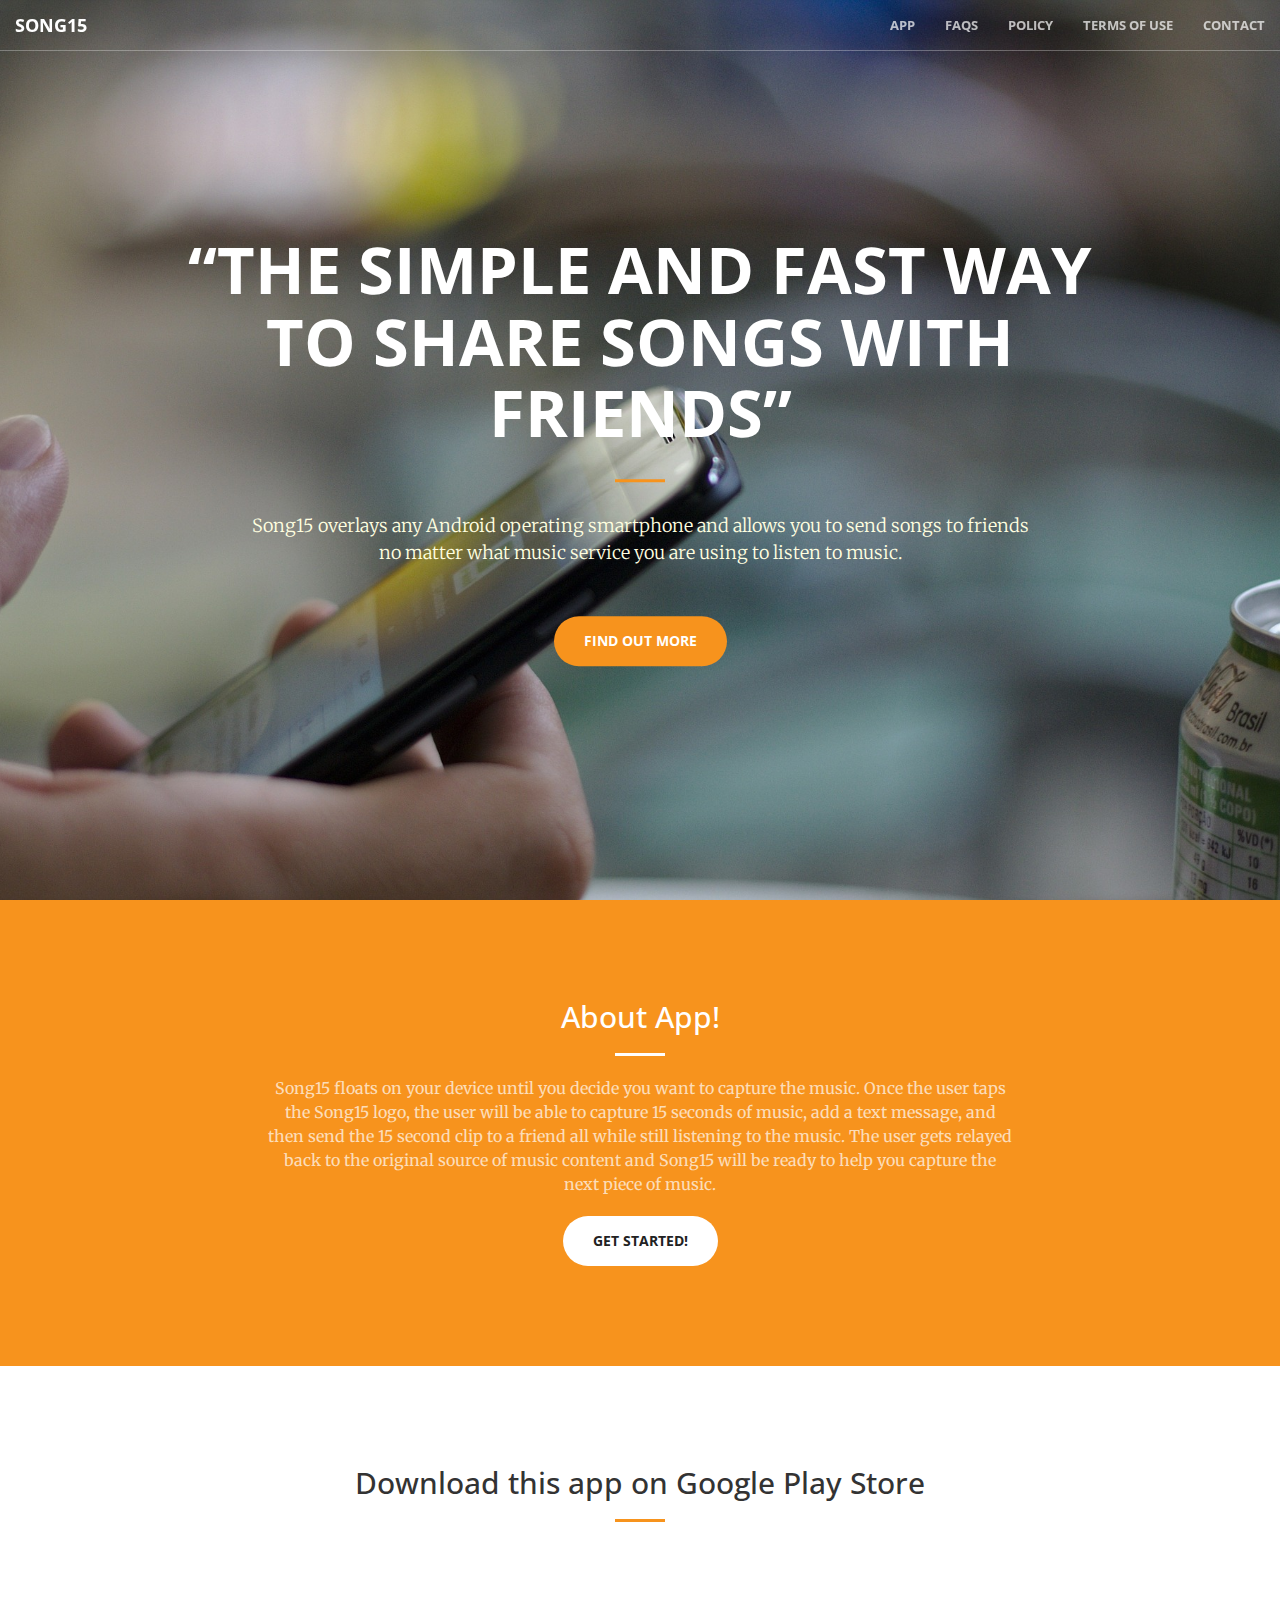
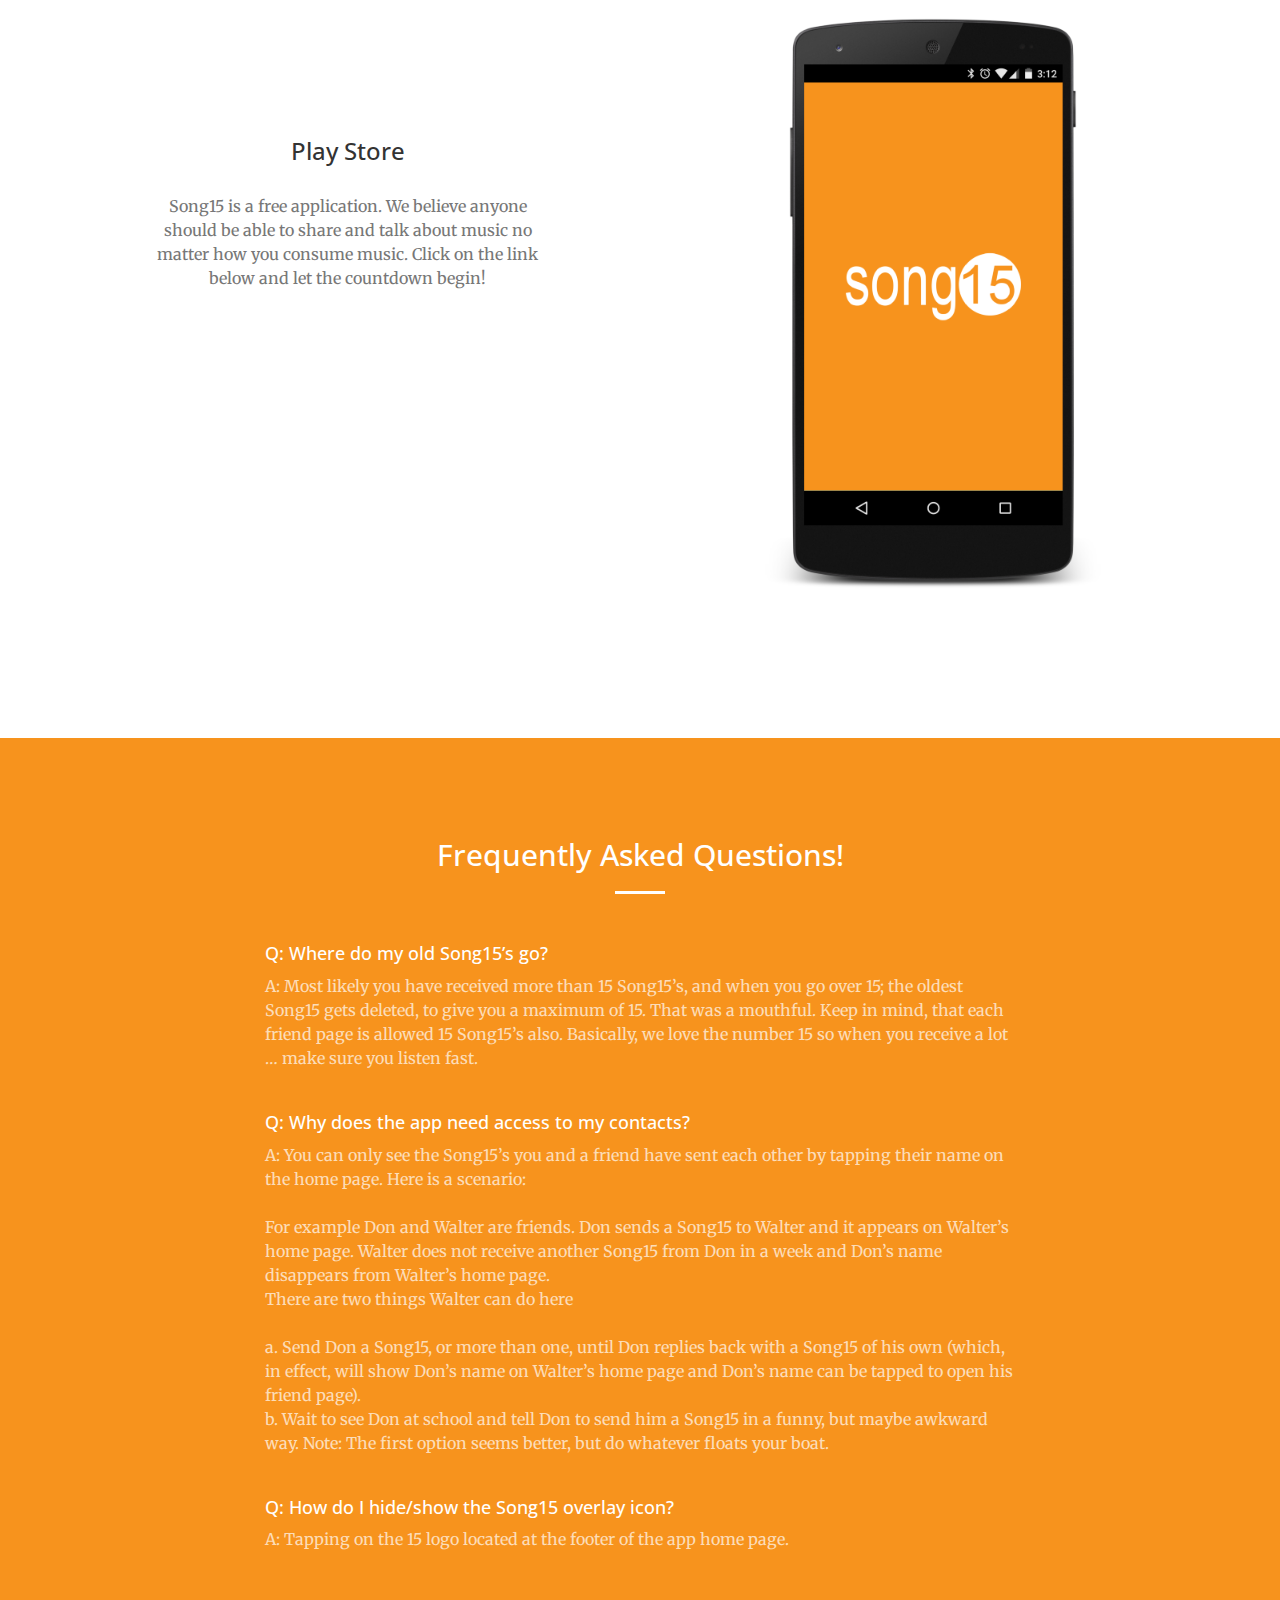
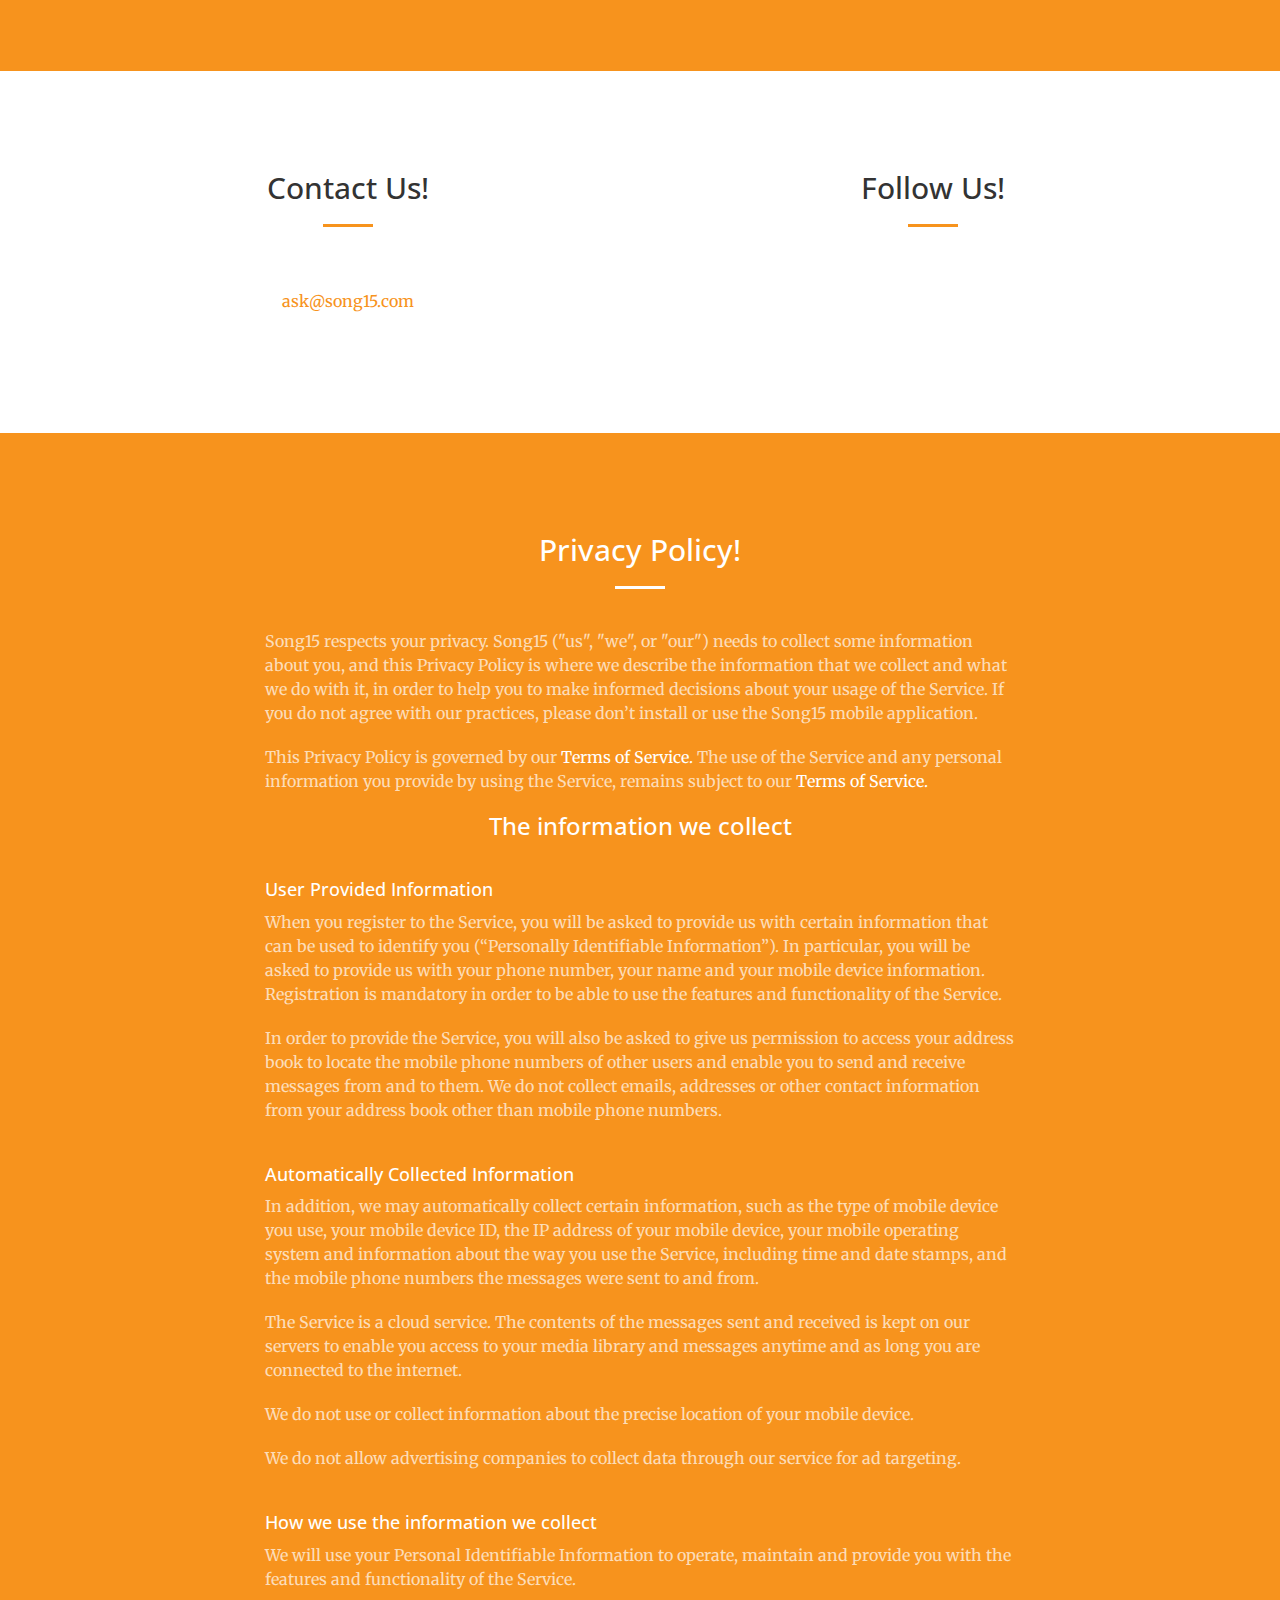
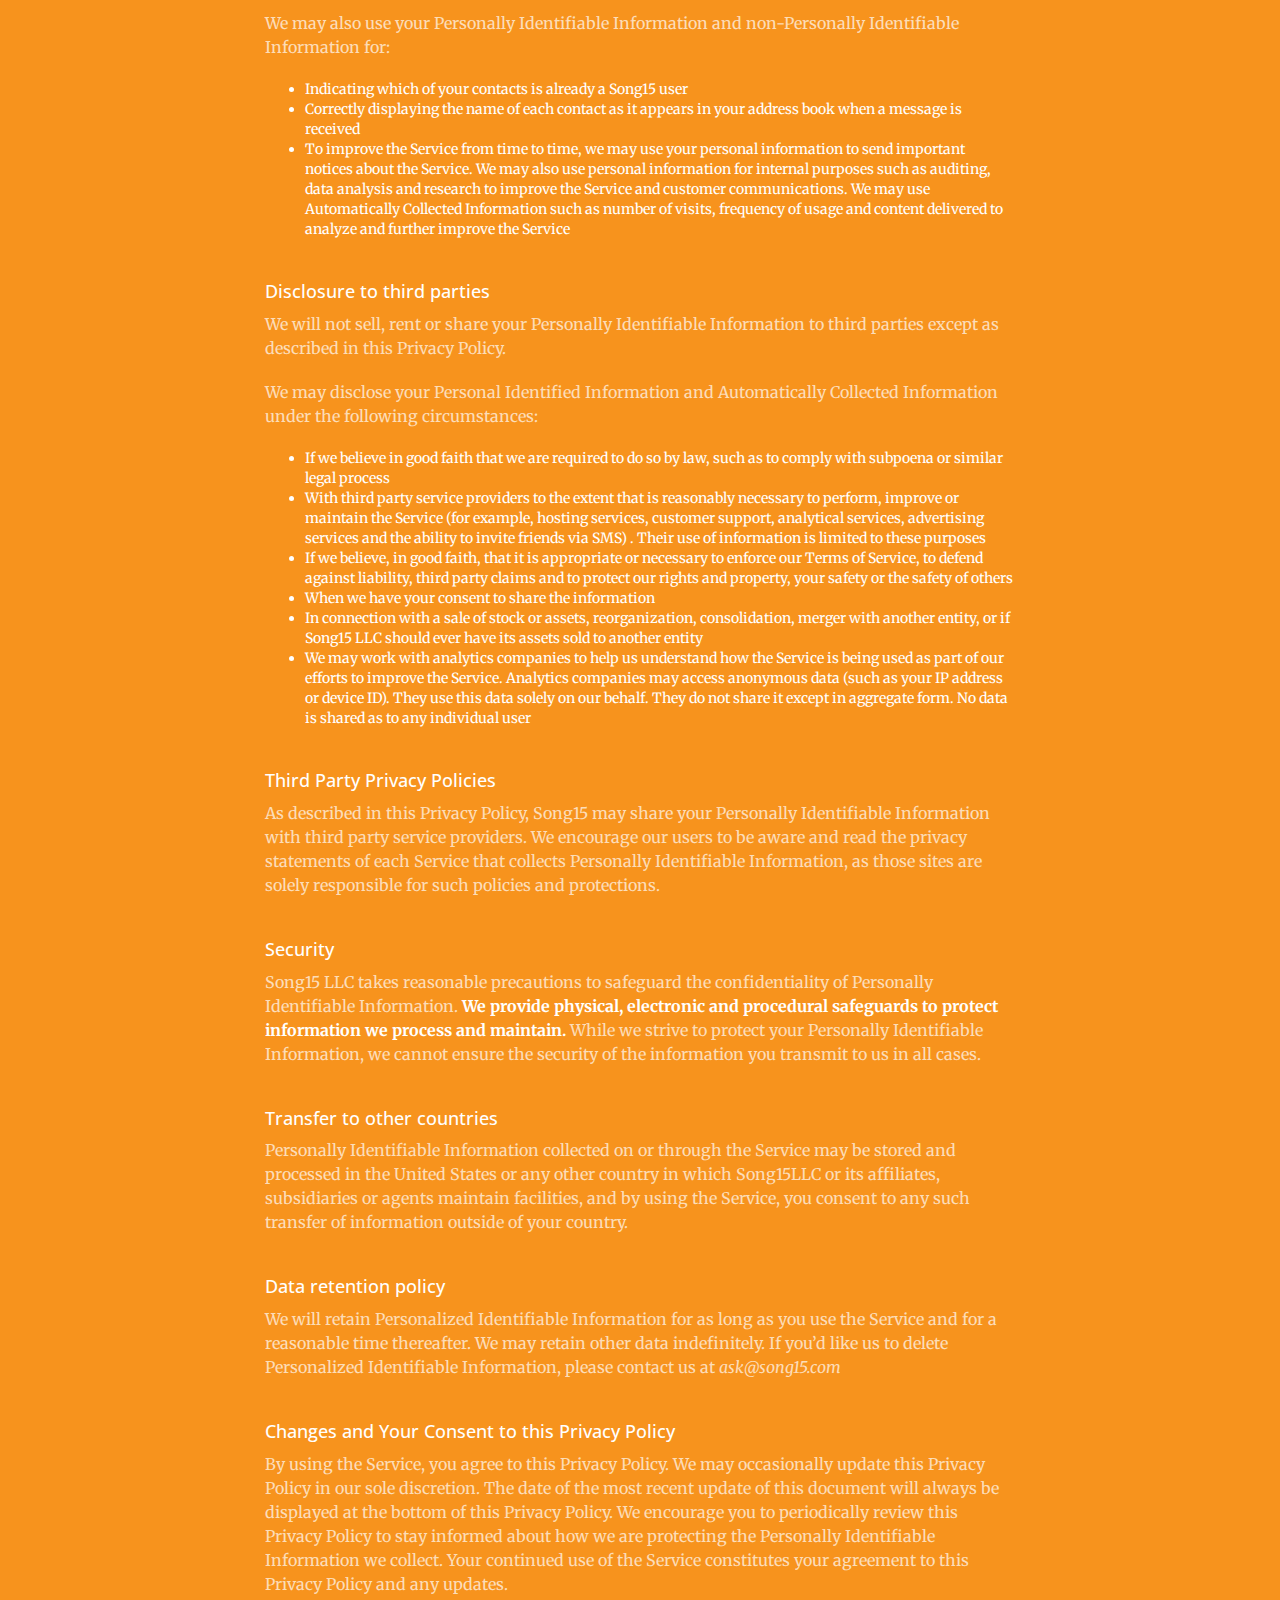
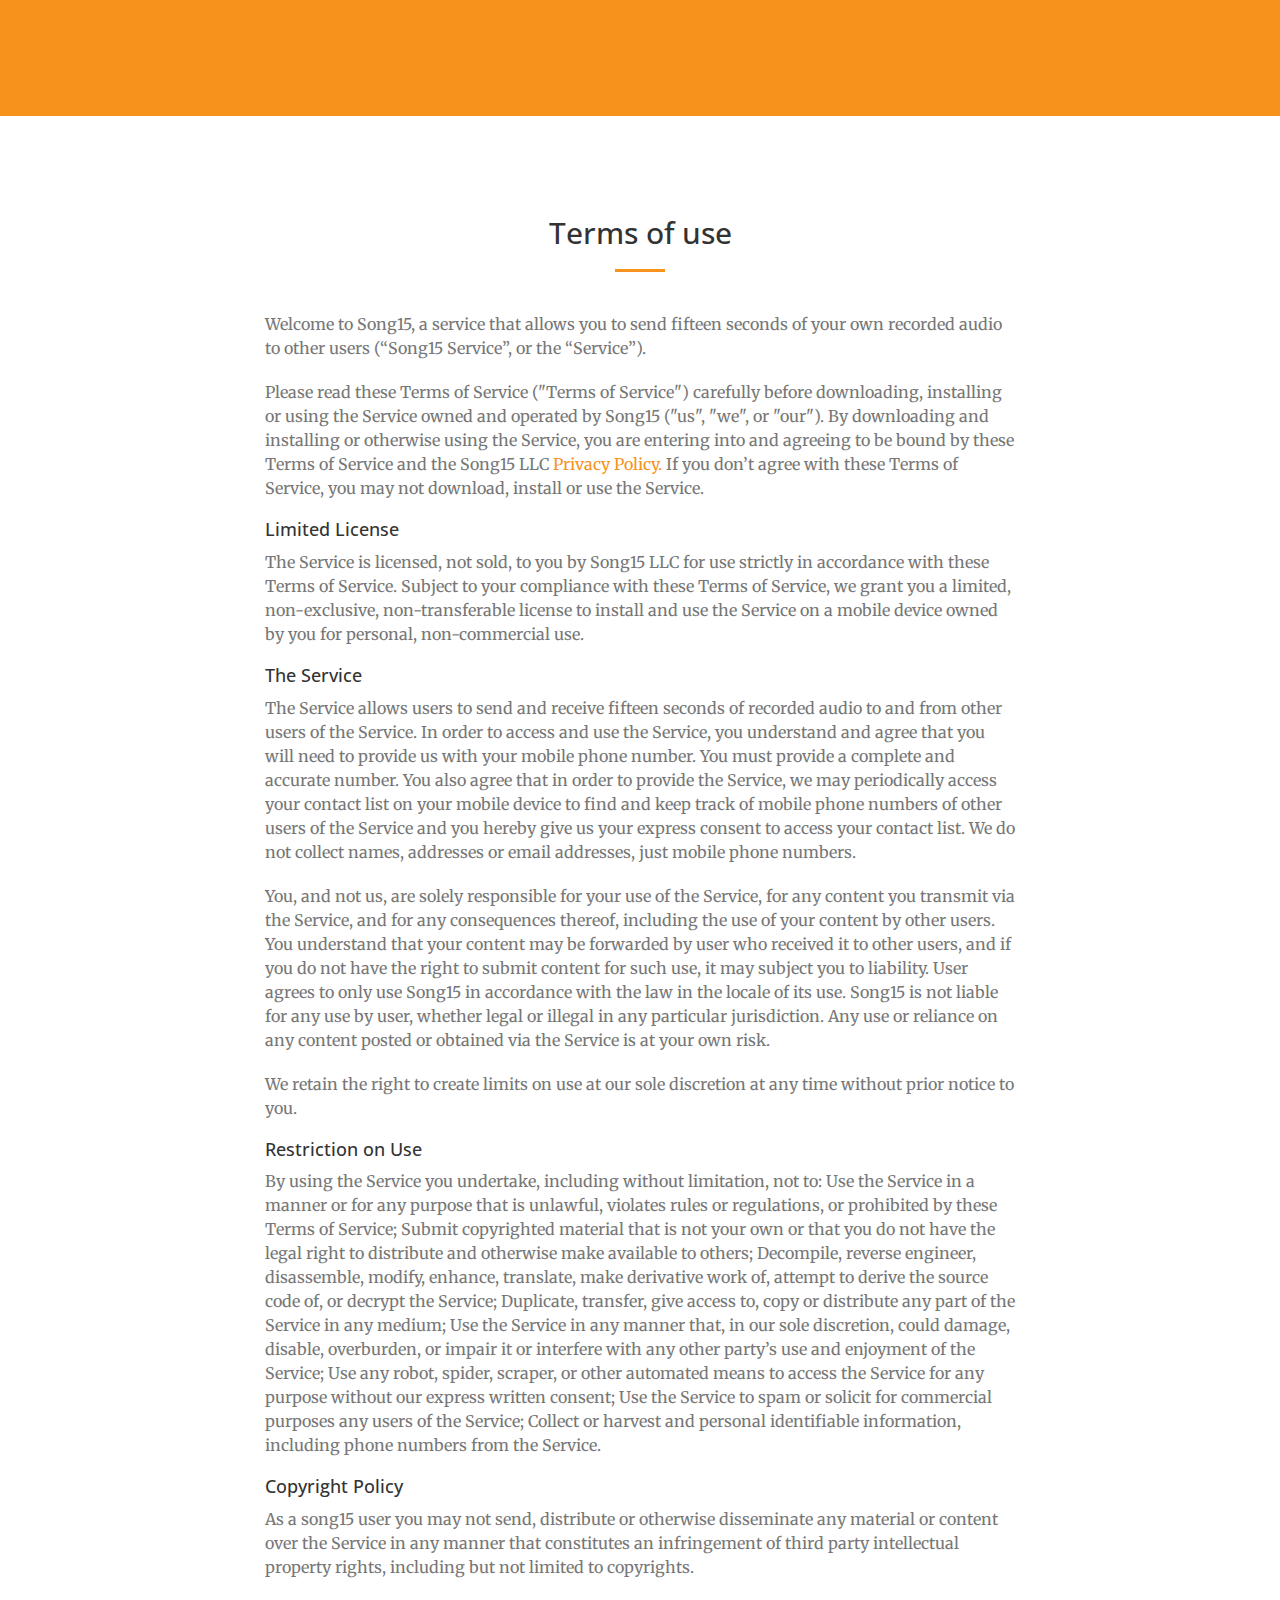
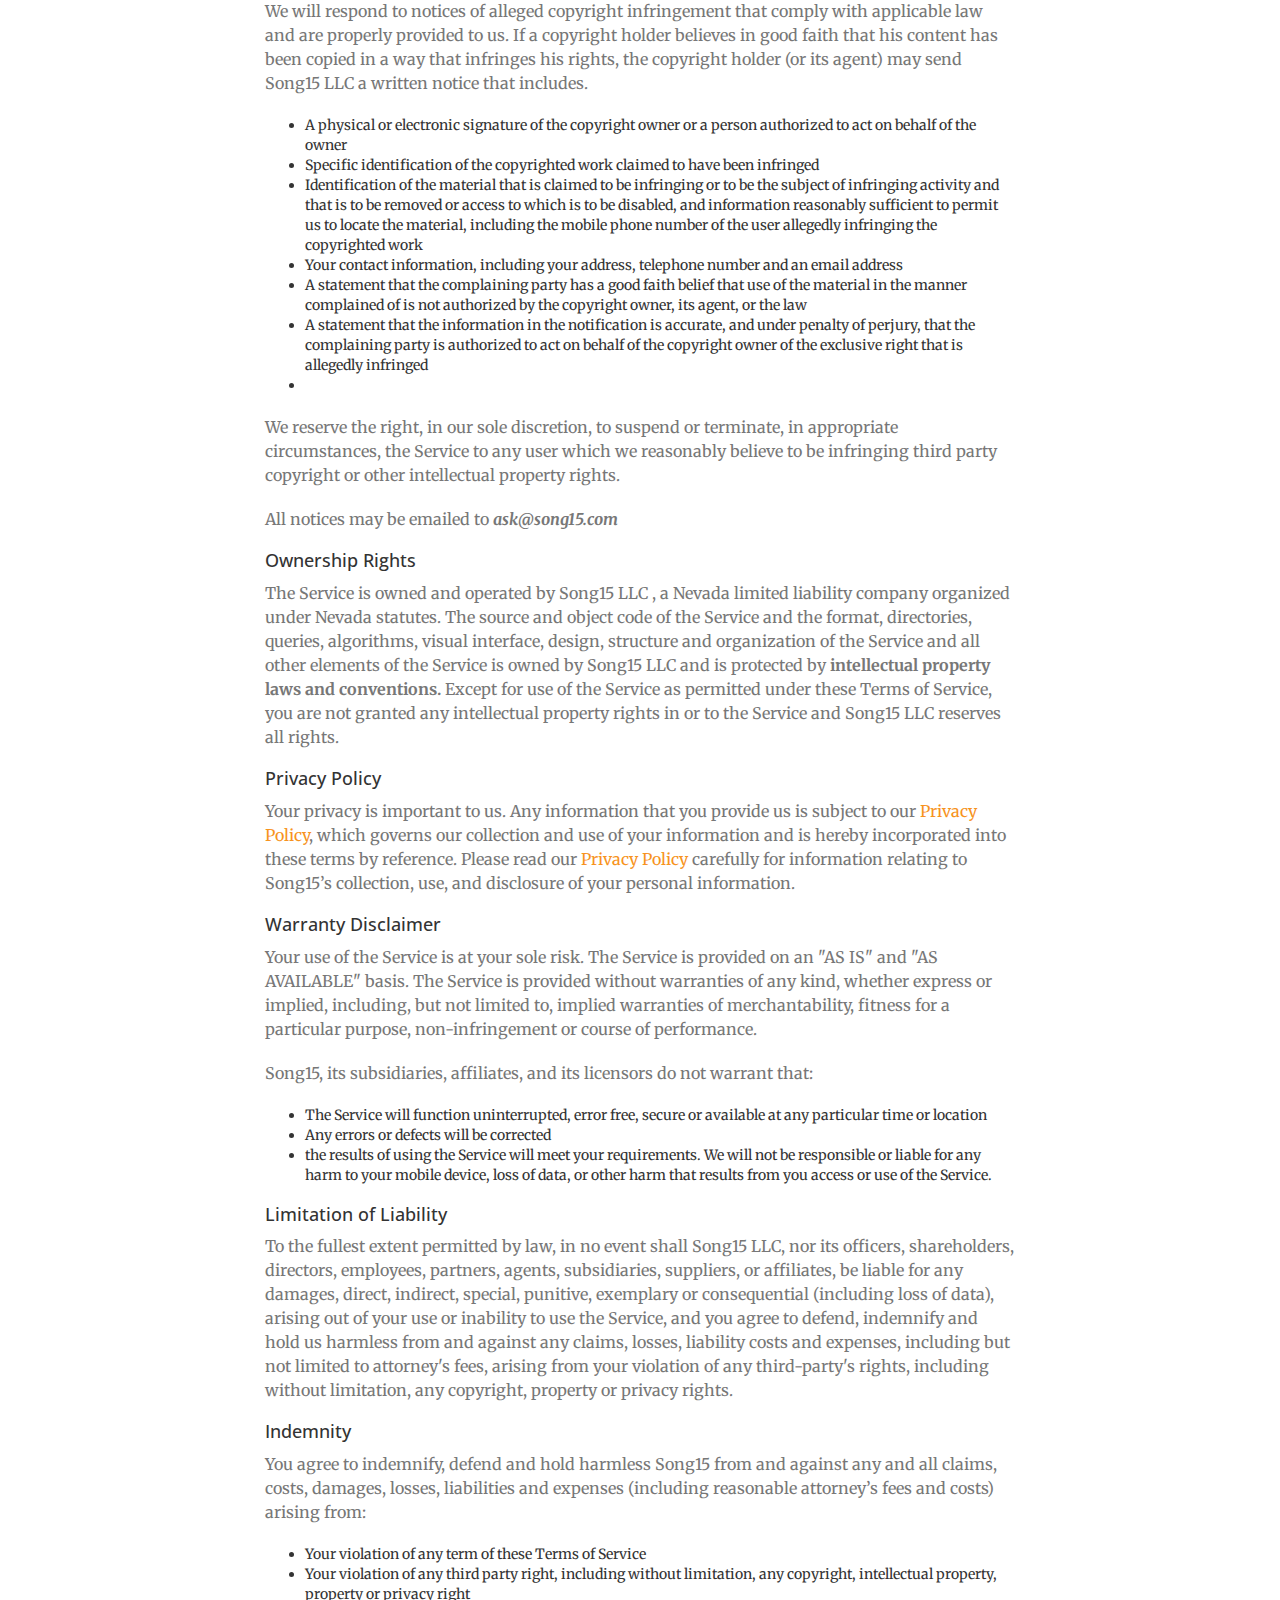
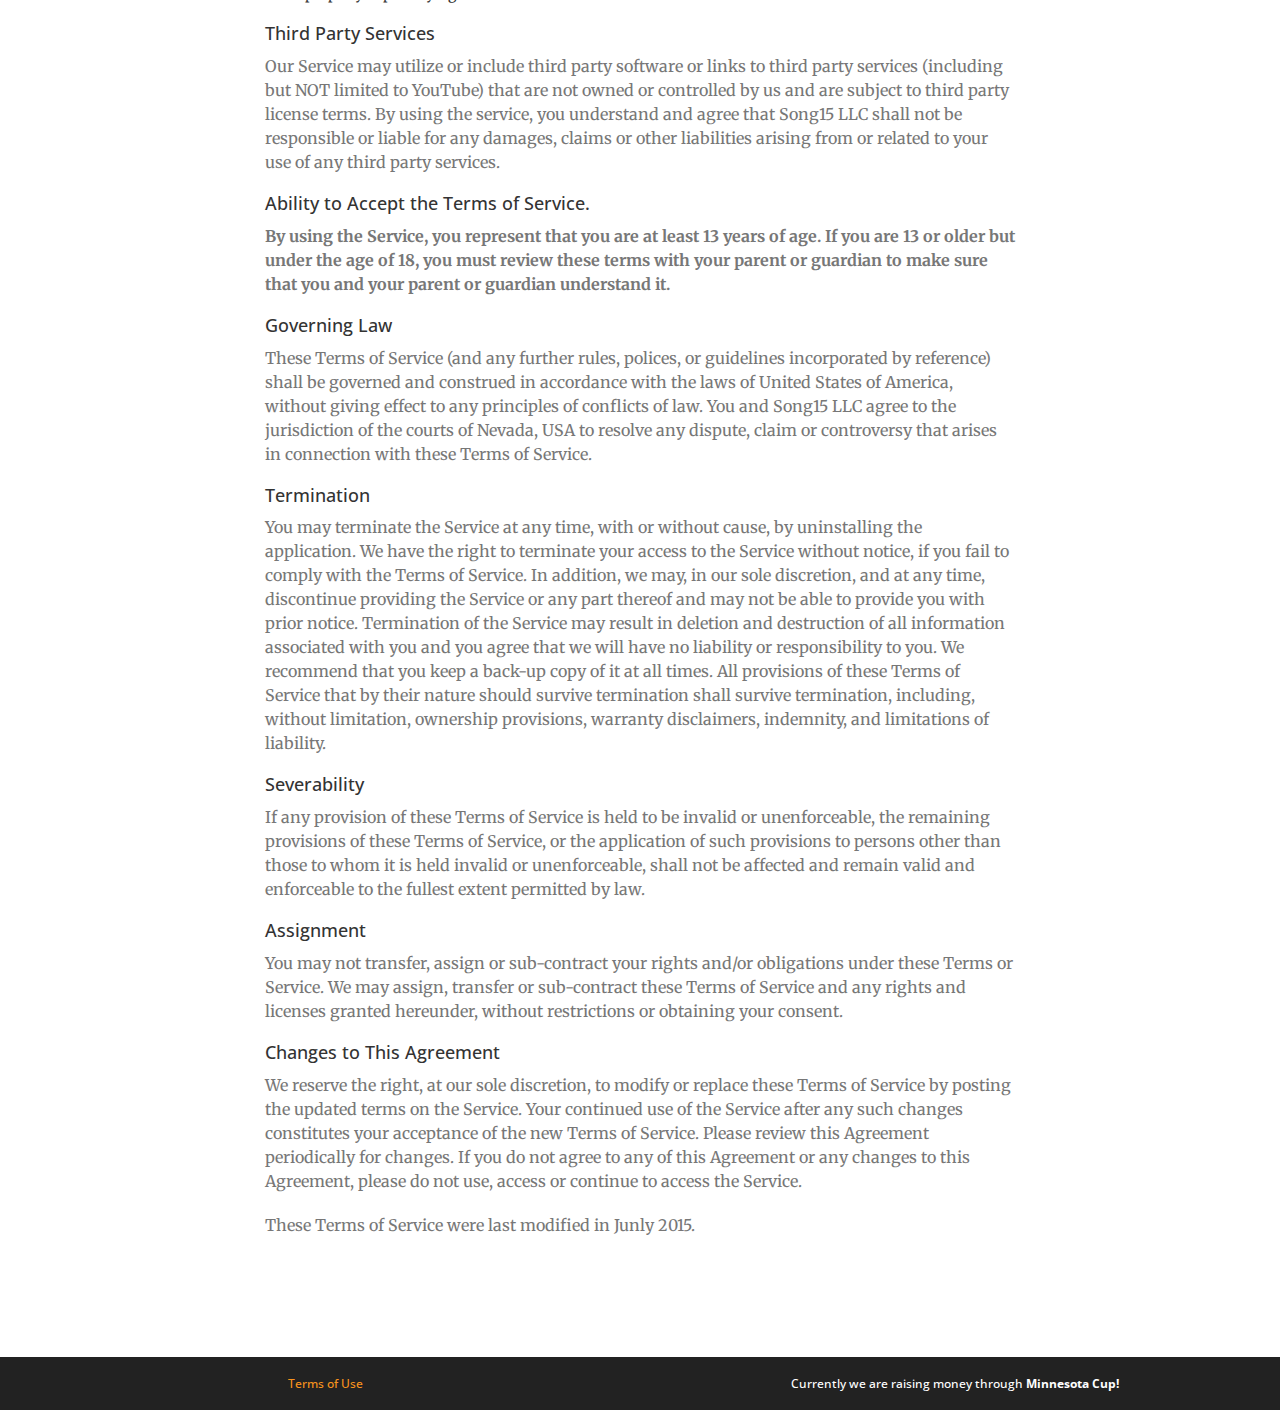
<file: song15-master/index.html>
<!DOCTYPE html>
<html lang="en">

<head>

    <meta charset="utf-8">
    <meta http-equiv="X-UA-Compatible" content="IE=edge">
    <meta name="viewport" content="width=device-width, initial-scale=1">
    <meta name="description" content="song15">
    <meta name="author" content="song15">

    <title>Song 15</title>

    <!-- Bootstrap Core CSS -->
    <link rel="stylesheet" href="css/bootstrap.min.css" type="text/css">

    <!-- Custom Fonts -->
    <link href='http://fonts.googleapis.com/css?family=Open+Sans:300italic,400italic,600italic,700italic,800italic,400,300,600,700,800' rel='stylesheet' type='text/css'>
    <link href='http://fonts.googleapis.com/css?family=Merriweather:400,300,300italic,400italic,700,700italic,900,900italic' rel='stylesheet' type='text/css'>
    <link rel="stylesheet" href="font-awesome/css/font-awesome.min.css" type="text/css">

    <!-- Plugin CSS -->
    <link rel="stylesheet" href="css/animate.min.css" type="text/css">

    <!-- Custom CSS -->
    <link rel="stylesheet" href="css/creative.css" type="text/css">

    <!-- HTML5 Shim and Respond.js IE8 support of HTML5 elements and media queries -->
    <!-- WARNING: Respond.js doesn't work if you view the page via file:// -->
    <!--[if lt IE 9]>
        <script src="https://oss.maxcdn.com/libs/html5shiv/3.7.0/html5shiv.js"></script>
        <script src="https://oss.maxcdn.com/libs/respond.js/1.4.2/respond.min.js"></script>
    <![endif]-->

</head>

<body id="page-top">

    <nav id="mainNav" class="navbar navbar-default navbar-fixed-top">
        <div class="container-fluid">
            <!-- Brand and toggle get grouped for better mobile display -->
            <div class="navbar-header">
                <button type="button" class="navbar-toggle collapsed" data-toggle="collapse" data-target="#bs-example-navbar-collapse-1">
                    <span class="sr-only">Toggle navigation</span>
                    <span class="icon-bar"></span>
                    <span class="icon-bar"></span>
                    <span class="icon-bar"></span>
                </button>
                <a class="navbar-brand page-scroll" href="#page-top">Song15</a>
            </div>

            <!-- Collect the nav links, forms, and other content for toggling -->
            <div class="collapse navbar-collapse" id="bs-example-navbar-collapse-1">
                <ul class="nav navbar-nav navbar-right">
                    <li>
                        <a class="page-scroll" href="#app">App</a>
                    </li>
                    <li>
                        <a class="page-scroll" href="#faqs">Faqs</a>
                    </li>
                    <li>
                        <a class="page-scroll" href="#policy">Policy</a>
                    </li>
                    <li>
                        <a class="page-scroll" href="#terms">Terms of Use</a>
                    </li>
                    <li>
                        <a class="page-scroll" href="#contact">Contact</a>
                    </li>
                </ul>
            </div>
            <!-- /.navbar-collapse -->
        </div>
        <!-- /.container-fluid -->
    </nav>

    <header>
        <div class="header-content">
            <div class="header-content-inner">
                <h1>“The simple and fast way to share songs with friends”</h1>
                <hr>
                <p style="color: lightyellow;">Song15 overlays any Android operating smartphone and allows you to send songs to friends no matter what music service you are using to listen to music.</p>
                <a href="#about" class="btn btn-primary btn-xl page-scroll">Find Out More</a>
            </div>
        </div>
    </header>

    <section class="bg-primary" id="about">
        <div class="container">
            <div class="row">
                <div class="col-lg-8 col-lg-offset-2 text-center">
                    <h2 class="section-heading">About App!</h2>
                    <hr class="light">
                    <p class="text-faded">Song15 floats on your device until you decide you want to capture the music. Once the user taps the Song15 logo, the user will be able to capture 15 seconds of music, add a text message, and then send the 15 second clip to a friend all while still listening to the music. The user gets relayed back to the original source of music content and Song15 will be ready to help you capture the next piece of music.</p>
                    <a href="#app" class="btn btn-default btn-xl page-scroll">Get Started!</a>
                </div>
            </div>
        </div>
    </section>

    <section id="app">
        <div class="container">
            <div class="row">
                <div class="col-lg-12 text-center">
                    <h2 class="section-heading">Download this app on Google Play Store</h2>
                    <hr class="primary">
                </div>
            </div>
        </div>
        <div class="container">
            <div class="row">
                <div class="col-lg-6 col-md-6 col-sm-6 text-center">
                    <div class="service-box padding-mobile-content">

                        <i class="fa fa-4x fa-google wow bounceIn text-primary"></i><i class="fa fa-4x fa-play-circle wow bounceIn text-primary"></i>
                        <h3>Play Store</h3><br />
                        <p class="text-muted">Song15 is a free application. We believe anyone should be able to share and talk about music no matter how you consume music. Click on the link below and let the countdown  begin!</p>
                        <br /><br />
                        <!--<i class="fa fa-4x fa-youtube wow bounceIn text-primary"></i>
                        <h3>Youtube</h3>
                        <p class="text-muted">Don't know how to use this app?!</p>
                        <p class="text-muted">No worries!<a href="#"> Click here</a>&nbsp;to watch the video</p>-->
                    </div>
                </div>
                <div class="col-lg-6 col-md-6 col-sm-6 text-center">
                    <div class="service-box">
                        <img src="img/phone3.png" class="img-responsive">
                    </div>
                </div>
        
            </div>
        </div>
    </section>
  

    <section class="bg-primary" id="faqs">
        <div class="container">
            <div class="row">
                <div class="col-lg-8 col-lg-offset-2 text-left">
                    <h2 class="section-heading text-center">Frequently Asked Questions!  </h2>
                    <hr class="light"><br />
                    <h4>Q: Where do my old Song15’s go?</h4>
                    <p class="text-faded">A: Most likely you have received more than 15 Song15’s, and when you go over 15; the oldest Song15 gets deleted, to give you a maximum of 15. That was a mouthful. Keep in mind, that each friend page is allowed 15 Song15’s also. Basically, we love the number 15 so when you receive a lot … make sure you listen fast. </p>
        
                    <hr class="lig">
                    <h4>Q: Why does the app need access to my contacts?</h4>
                    <p class="text-faded">A: You can only see the Song15’s you and a friend have sent each other by tapping their name on the home page. Here is a scenario:<br /><br>

                    For example Don and Walter are friends. Don sends a Song15 to Walter and it appears on Walter’s home page. Walter does not receive another Song15 from Don in a week and Don’s name disappears from Walter’s home page. <br >
                    There are two things Walter can do here<br /><br>
                    a.  Send Don a Song15, or more than one, until Don replies back with a Song15 of his own (which, in effect, will show Don’s name on Walter’s home page and Don’s name can be tapped to open his friend page).<br/>
                    b.  Wait to see Don at school and tell Don to send him a Song15 in a funny, but maybe awkward way.

                    Note: The first option seems better, but do whatever floats your boat.
                     </p>

                    <hr class="lig">
                    <h4>Q: How do I hide/show the Song15 overlay icon?</h4>
                    <p class="text-faded">A: Tapping on the 15 logo located at the footer of the app home page. </p>
                
                
                </div>
            </div>
        </div>
    </section>


    <section id="contact">
        <div class="container">
            <div class="row">
                <div class="col-lg-6 text-center">
                    <h2 class="section-heading">Contact Us!</h2>
                    <hr class="primary">  
                    <a href="#"><i class="fa fa-envelope-o fa-3x wow bounceIn" data-wow-delay=".1s"></i></a>
                    <p><a href="mailto:your-email@your-domain.com">ask@song15.com</a></p>
                </div>

                <div class="col-lg-6 text-center">
                    <h2 class="section-heading">Follow Us!</h2>
                    <hr class="primary">  
                    <!--<a href="#"><i class="fa fa-facebook fa-3x wow bounceIn" data-wow-delay=".1s"></i></a> &nbsp; &nbsp;&nbsp;&nbsp;&nbsp; -->
                     <a href="http://twitter.com/Song15app" target="_blank;"><i class="fa fa-twitter fa-3x wow bounceIn" data-wow-delay=".1s"></i></a> &nbsp; &nbsp;&nbsp;&nbsp;&nbsp;
                     <!--<a href="#"><i class="fa fa-youtube fa-3x wow bounceIn" data-wow-delay=".1s"></i></a>-->
                </div>
                
            </div>
        </div>
    </section>


     <section class="bg-primary" id="policy">
        <div class="container">
            <div class="row">
                <div class="col-lg-8 col-lg-offset-2 text-left">
                    <h2 class="section-heading text-center">Privacy Policy!  </h2>
                    <hr class="light"><br />
                     <p class="text-faded">Song15 respects your privacy. Song15 ("us", "we", or "our") needs to collect some information about you, and this Privacy Policy is where we describe the information that we collect and what we do with it, in order to help you to make informed decisions about your usage of the Service. If you do not agree with our practices, please don’t install or use the Song15 mobile application.</p>
                     <p class="text-faded">This Privacy Policy is governed by our <a class="page-scroll" href="#terms" style="color:white;">Terms of Service.</a> The use of the Service and any personal information you provide by using the Service, remains subject to our <a href="#terms" class="page-scroll" style="color:white;">Terms of Service.</a></p>
                    <h3 style="text-align: center;">The information we collect</h3><br />
                    <h4>User Provided Information </h4>
                    <p class="text-faded">When you register to the Service, you will be asked to provide us with certain information that can be used to identify you (“Personally Identifiable Information”). In particular, you will be asked to provide us with your phone number, your name and your mobile device information. Registration is mandatory in order to be able to use the features and functionality of the Service.</p>
                    <p class="text-faded">In order to provide the Service, you will also be asked to give us permission to access your address book to locate the mobile phone numbers of other users and enable you to send and receive messages from and to them. We do not collect emails, addresses or other contact information from your address book other than mobile phone numbers.</p>
        
                    <hr class="lig">
                    <h4>Automatically Collected Information </h4>
                    <p class="text-faded"> In addition, we may automatically collect certain information, such as the type of mobile device you use, your mobile device ID, the IP address of your mobile device, your mobile operating system and information about the way you use the Service, including time and date stamps, and the mobile phone numbers the messages were sent to and from.</p>
                    <p class="text-faded">The Service is a cloud service. The contents of the messages sent and received is kept on our servers to enable you access to your media library and messages anytime and as long you are connected to the internet.</p>
                    <p class="text-faded">We do not use or collect information about the precise location of your mobile device.</p>
                    <p class="text-faded">We do not allow advertising companies to collect data through our service for ad targeting.</p>
                    
                    <hr class="lig">
                    <h4>How we use the information we collect</h4>
                    <p class="text-faded"> We will use your Personal Identifiable Information to operate, maintain and provide you with the features and functionality of the Service.</p>
                    <p class="text-faded">We may also use your Personally Identifiable Information and non-Personally Identifiable Information for:</p>
                    <ul>
                        <li>Indicating which of your contacts is already a Song15 user</li>
                        <li>Correctly displaying the name of each contact as it appears in your address book when a message is received</li>
                        <li>To improve the Service from time to time, we may use your personal information to send important notices about the Service. We may also use personal information for internal purposes such as auditing, data analysis and research to improve the Service and customer communications. We may use Automatically Collected Information such as number of visits, frequency of usage and content delivered to analyze and further improve the Service</li>
                    </ul>

                    <hr class="lig">
                    <h4>Disclosure to third parties</h4>
                    <p class="text-faded">We will not sell, rent or share your Personally Identifiable Information to third parties except as described in this Privacy Policy. </p>
                    <p class="text-faded">We may disclose your Personal Identified Information and Automatically Collected Information under the following circumstances:</p>
                    <ul>
                        <li>If we believe in good faith that we are required to do so by law, such as to comply with subpoena or similar legal process</li>
                        <li>With third party service providers to the extent that is reasonably necessary to perform, improve or maintain the Service (for example, hosting services, customer support, analytical services, advertising services and the ability to invite friends via SMS) . Their use of information is limited to these purposes</li>
                        <li>If we believe, in good faith, that it is appropriate or necessary to enforce our Terms of Service, to defend against liability, third party claims and to protect our rights and property, your safety or the safety of others</li>
                        <li>When we have your consent to share the information</li>
                        <li>In connection with a sale of stock or assets, reorganization, consolidation, merger with another entity, or if Song15 LLC should ever have its assets sold to another entity</li>
                        <li>We may work with analytics companies to help us understand how the Service is being used as part of our efforts to improve the Service. Analytics companies may access anonymous data (such as your IP address or device ID). They use this data solely on our behalf. They do not share it except in aggregate form. No data is shared as to any individual user</li>
                    </ul>

                    <hr class="lig">
                    <h4>Third Party Privacy Policies</h4>
                    <p class="text-faded">As described in this Privacy Policy, Song15 may share your Personally Identifiable Information with third party service providers. We encourage our users to be aware and read the privacy statements of each Service that collects Personally Identifiable Information, as those sites are solely responsible for such policies and protections.</p>
                    
                    <hr class="lig">
                    <h4>Security</h4>
                    <p class="text-faded">Song15 LLC takes reasonable precautions to safeguard the confidentiality of Personally Identifiable Information. <span style="color:white; font-weight: bold;"> We provide physical, electronic and procedural safeguards to protect information we process and maintain.</span> While we strive to protect your Personally Identifiable Information, we cannot ensure the security of the information you transmit to us in all cases.</p>

                    <hr class="lig">
                    <h4>Transfer to other countries</h4>
                    <p class="text-faded">Personally Identifiable Information collected on or through the Service may be stored and processed in the United States or any other country in which Song15LLC or its affiliates, subsidiaries or agents maintain facilities, and by using the Service, you consent to any such transfer of information outside of your country.</p>

                    <hr class="lig">
                    <h4>Data retention policy</h4>
                    <p class="text-faded">We will retain Personalized Identifiable Information for as long as you use the Service and for a reasonable time thereafter. We may retain other data indefinitely. If you’d like us to delete Personalized Identifiable Information, please contact us at <em>ask@song15.com</em></p>

                    <hr class="lig">
                    <h4>Changes and Your Consent to this Privacy Policy</h4>
                    <p class="text-faded">By using the Service, you agree to this Privacy Policy. We may occasionally update this Privacy Policy in our sole discretion. The date of the most recent update of this document will always be displayed at the bottom of this Privacy Policy. We encourage you to periodically review this Privacy Policy to stay informed about how we are protecting the Personally Identifiable Information we collect. Your continued use of the Service constitutes your agreement to this Privacy Policy and any updates.</p>
                
                </div>
            </div>
        </div>
    </section>

    <section id="terms">
        <div class="container">
            <div class="row">
                <div class="col-lg-8 col-lg-offset-2 text-left">
                    <h2 class="section-heading text-center">Terms of use</h2>
                    <hr class="primary"><br />
                     <p class="text-muted">Welcome to Song15, a service that allows you to send fifteen seconds of your own recorded audio to other users (“Song15 Service”, or the “Service”).</h3><br />
                     <p class="text-muted">Please read these Terms of Service ("Terms of Service") carefully before downloading, installing or using the Service owned and operated by Song15 ("us", "we", or "our"). By downloading and installing or otherwise using the Service, you are entering into and agreeing to be bound by these Terms of Service and the Song15 LLC <a class="page-scroll" href="#policy">Privacy Policy.</a> If you don’t agree with these Terms of Service, you may not download, install or use the Service.</p>
                    <h4>Limited License</h4>
                    <p class="text-muted">The Service is licensed, not sold, to you by Song15 LLC for use strictly in accordance with these Terms of Service. Subject to your compliance with these Terms of Service, we grant you a limited, non-exclusive, non-transferable license to install and use the Service on a mobile device owned by you for personal, non-commercial use. </p>
                    
                    <h4>The Service</h4>
                    <p class="text-muted">The Service allows users to send and receive fifteen seconds of recorded audio to and from other users of the Service. In order to access and use the Service, you understand and agree that you will need to provide us with your mobile phone number. You must provide a complete and accurate number. You also agree that in order to provide the Service, we may periodically access your contact list on your mobile device to find and keep track of mobile phone numbers of other users of the Service and you hereby give us your express consent to access your contact list. We do not collect names, addresses or email addresses, just mobile phone numbers.</p>
                    <p class="text-muted">You, and not us, are solely responsible for your use of the Service, for any content you transmit via the Service, and for any consequences thereof, including the use of your content by other users. You understand that your content may be forwarded by user who received it to other users, and if you do not have the right to submit content for such use, it may subject you to liability. User agrees to only use Song15 in accordance with the law in the locale of its use. Song15 is not liable for any use by user, whether legal or illegal in any particular jurisdiction. Any use or reliance on any content posted or obtained via the Service is at your own risk. </p>
                    <p class="text-muted">We retain the right to create limits on use at our sole discretion at any time without prior notice to you.</p>
                   

                    <h4>Restriction on Use</h4>
                    <p class="text-muted">By using the Service you undertake, including without limitation, not to: Use the Service in a manner or for any purpose that is unlawful, violates rules or regulations, or prohibited by these Terms of Service; Submit copyrighted material that is not your own or that you do not have the legal right to distribute and otherwise make available to others; Decompile, reverse engineer, disassemble, modify, enhance, translate, make derivative work of, attempt to derive the source code of, or decrypt the Service; Duplicate, transfer, give access to, copy or distribute any part of the Service in any medium; Use the Service in any manner that, in our sole discretion, could damage, disable, overburden, or impair it or interfere with any other party’s use and enjoyment of the Service; Use any robot, spider, scraper, or other automated means to access the Service for any purpose without our express written consent; Use the Service to spam or solicit for commercial purposes any users of the Service; Collect or harvest and personal identifiable information, including phone numbers from the Service. </p>


                    <h4>Copyright Policy</h4>
                    <p class="text-muted">As a song15 user you may not send, distribute or otherwise disseminate any material or content over the Service in any manner that constitutes an infringement of third party intellectual property rights, including but not limited to copyrights. </p>
                    <p class="text-muted">We will respond to notices of alleged copyright infringement that comply with applicable law and are properly provided to us. If a copyright holder believes in good faith that his content has been copied in a way that infringes his rights, the copyright holder (or its agent) may send Song15 LLC a written notice that includes.
                    <p>
                    <ul>
                        <li>A physical or electronic signature of the copyright owner or a person authorized to act on behalf of the owner</li>
                        <li>Specific identification of the copyrighted work claimed to have been infringed</li>
                        <li>Identification of the material that is claimed to be infringing or to be the subject of infringing activity and that is to be removed or access to which is to be disabled, and information reasonably sufficient to permit us to locate the material, including the mobile phone number of the user allegedly infringing the copyrighted work</li>
                        <li>Your contact information, including your address, telephone number and an email address</li>
                        <li>A statement that the complaining party has a good faith belief that use of the material in the manner complained of is not authorized by the copyright owner, its agent, or the law</li>
                        <li>A statement that the information in the notification is accurate, and under penalty of perjury, that the complaining party is authorized to act on behalf of the copyright owner of the exclusive right that is allegedly infringed</li>
                        <li></li>

                    </ul> 
                    </p>
                    <p class="text-muted">We reserve the right, in our sole discretion, to suspend or terminate, in appropriate circumstances, the Service to any user which we reasonably believe to be infringing third party copyright or other intellectual property rights.</p>
                    <p class="text-muted">All notices may be emailed to <em><strong>ask@song15.com</strong></em></p>
                    
                    <h4>Ownership Rights</h4>
                    <p class="text-muted">The Service is owned and operated by Song15 LLC , a Nevada limited liability company organized under Nevada statutes. The source and object code of the Service and the format, directories, queries, algorithms, visual interface, design, structure and organization of the Service and all other elements of the Service is owned by Song15 LLC and is protected by <strong>intellectual property laws and conventions.</strong> Except for use of the Service as permitted under these Terms of Service, you are not granted any intellectual property rights in or to the Service and Song15 LLC reserves all rights.</p>
                   
                    <h4>Privacy Policy</h4>
                    <p class="text-muted">Your privacy is important to us. Any information that you provide us is subject to our <a href="#policy" class="page-scroll">Privacy Policy</a>, which governs our collection and use of your information and is hereby incorporated into these terms by reference. Please read our <a href="#policy" class="page-scroll">Privacy Policy</a> carefully for information relating to Song15’s collection, use, and disclosure of your personal information. </p>

                    <h4>Warranty Disclaimer</h4>
                    <p class="text-muted">Your use of the Service is at your sole risk. The Service is provided on an "AS IS" and "AS AVAILABLE" basis. The Service is provided without warranties of any kind, whether express or implied, including, but not limited to, implied warranties of merchantability, fitness for a particular purpose, non-infringement or course of performance. </p>

                    <p class="text-muted">Song15, its subsidiaries, affiliates, and its licensors do not warrant that:
                    <ul>
                        <li>The Service will function uninterrupted, error free, secure or available at any particular time or location</li>
                        <li>Any errors or defects will be corrected</li>
                        <li>the results of using the Service will meet your requirements. We will not be responsible or liable for any harm to your mobile device, loss of data, or other harm that results from you access or use of the Service.</li>
                    </ul>
                    </p>
                
                    <h4>Limitation of Liability</h4>
                    <p class="text-muted">To the fullest extent permitted by law, in no event shall Song15 LLC, nor its officers, shareholders, directors, employees, partners, agents, subsidiaries, suppliers, or affiliates, be liable for any damages, direct, indirect, special, punitive, exemplary or consequential (including loss of data), arising out of your use or inability to use the Service, and you agree to defend, indemnify and hold us harmless from and against any claims, losses, liability costs and expenses, including but not limited to attorney's fees, arising from your violation of any third-party's rights, including without limitation, any copyright, property or privacy rights.</p>

                    <h4>Indemnity</h4>
                    <p class="text-muted">You agree to indemnify, defend and hold harmless Song15 from and against any and all claims, costs, damages, losses, liabilities and expenses (including reasonable attorney’s fees and costs) arising from: 
                    <ul>
                        <li>Your violation of any term of these Terms of Service</li>
                        <li>Your violation of any third party right, including without limitation, any copyright, intellectual property, property or privacy right</li>

                    </ul> 
                    </p>

                    <h4>Third Party Services</h4>
                    <p class="text-muted">Our Service may utilize or include third party software or links to third party services (including but NOT limited to YouTube) that are not owned or controlled by us and are subject to third party license terms. By using the service, you understand and agree that Song15 LLC shall not be responsible or liable for any damages, claims or other liabilities arising from or related to your use of any third party services.</p>

                    <h4>Ability to Accept the Terms of Service. </h4>
                    <p class="text-muted"><strong>By using the Service, you represent that you are at least 13 years of age. If you are 13 or older but under the age of 18, you must review these terms with your parent or guardian to make sure that you and your parent or guardian understand it.</strong></p>

                    <h4>Governing Law</h4>
                    <p class="text-muted">These Terms of Service (and any further rules, polices, or guidelines incorporated by reference) shall be governed and construed in accordance with the laws of United States of America, without giving effect to any principles of conflicts of law. You and Song15 LLC agree to the jurisdiction of the courts of Nevada, USA to resolve any dispute, claim or controversy that arises in connection with these Terms of Service.</p>

                    <h4>Termination</h4>
                    <p class="text-muted">You may terminate the Service at any time, with or without cause, by uninstalling the application. We have the right to terminate your access to the Service without notice, if you fail to comply with the Terms of Service. In addition, we may, in our sole discretion, and at any time, discontinue providing the Service or any part thereof and may not be able to provide you with prior notice. Termination of the Service may result in deletion and destruction of all information associated with you and you agree that we will have no liability or responsibility to you. We recommend that you keep a back-up copy of it at all times. All provisions of these Terms of Service that by their nature should survive termination shall survive termination, including, without limitation, ownership provisions, warranty disclaimers, indemnity, and limitations of liability.</p>


                    <h4>Severability</h4> 
                    <p class="text-muted">If any provision of these Terms of Service is held to be invalid or unenforceable, the remaining provisions of these Terms of Service, or the application of such provisions to persons other than those to whom it is held invalid or unenforceable, shall not be affected and remain valid and enforceable to the fullest extent permitted by law.</p>

                    <h4>Assignment</h4>
                    <p class="text-muted">You may not transfer, assign or sub-contract your rights and/or obligations under these Terms or Service. We may assign, transfer or sub-contract these Terms of Service and any rights and licenses granted hereunder, without restrictions or obtaining your consent.</p>

                    <h4>Changes to This Agreement</h4>
                    <p class="text-muted">We reserve the right, at our sole discretion, to modify or replace these Terms of Service by posting the updated terms on the Service. Your continued use of the Service after any such changes constitutes your acceptance of the new Terms of Service. Please review this Agreement periodically for changes. If you do not agree to any of this Agreement or any changes to this Agreement, please do not use, access or continue to access the Service.</p>
                    <p class="text-muted">These Terms of Service were last modified in Junly 2015.</p>
                </div>
            </div>
        </div>
    </section>

    <div class="container-fluid bg-dark text-center" >
        <div class="row" style="padding: 10px;">
            <div class="col-lg-6">
                <h6><a href="#terms" class="page-scroll">Terms of Use</a></h6>
            </div>
             <div class="col-lg-6">
                <h6>Currently we are raising money through <strong>Minnesota Cup!</strong></h6>
            </div>
        </div>
    </div>




    <!-- jQuery -->
    <script src="js/jquery.js"></script>

    <!-- Bootstrap Core JavaScript -->
    <script src="js/bootstrap.min.js"></script>

    <!-- Plugin JavaScript -->
    <script src="js/jquery.easing.min.js"></script>
    <script src="js/jquery.fittext.js"></script>
    <script src="js/wow.min.js"></script>

    <!-- Custom Theme JavaScript -->
    <script src="js/creative.js"></script>

</body>

</html>
</file>
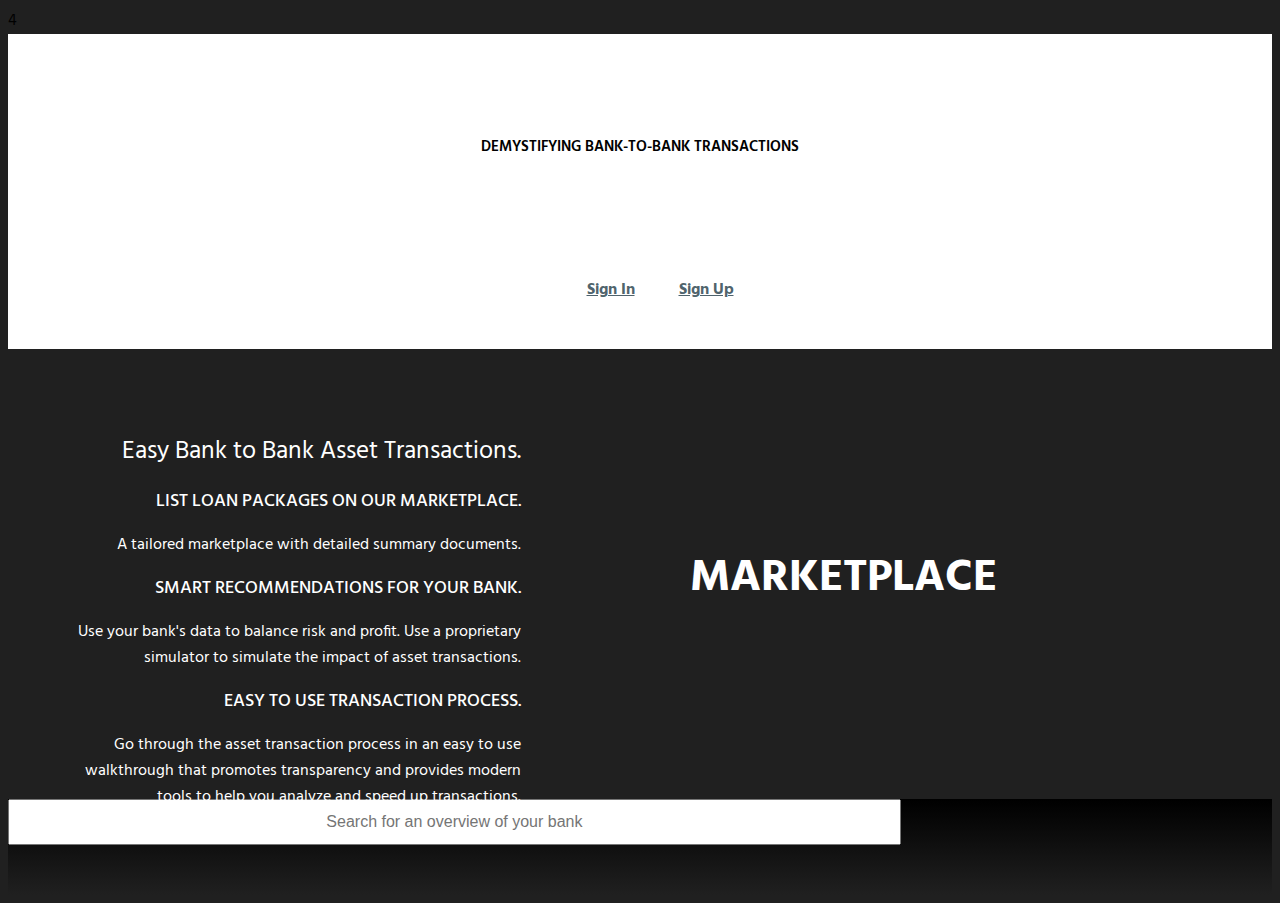
<file: slider/slider.html>
<!doctype html>
<html class="no-js" lang="en">
  <head>
    <meta charset="utf-8" />
    <link rel="apple-touch-icon" sizes="57x57" href="https://s3-us-west-2.amazonaws.com/stackfolio-public/favicons/apple-icon-57x57.png">
    <link rel="apple-touch-icon" sizes="60x60" href="https://s3-us-west-2.amazonaws.com/stackfolio-public/favicons/apple-icon-60x60.png">
    <link rel="apple-touch-icon" sizes="72x72" href="https://s3-us-west-2.amazonaws.com/stackfolio-public/favicons/apple-icon-72x72.png">
    <link rel="apple-touch-icon" sizes="76x76" href="https://s3-us-west-2.amazonaws.com/stackfolio-public/favicons/apple-icon-76x76.png">
    <link rel="apple-touch-icon" sizes="114x114" href="https://s3-us-west-2.amazonaws.com/stackfolio-public/favicons/apple-icon-114x114.png">
    <link rel="apple-touch-icon" sizes="120x120" href="https://s3-us-west-2.amazonaws.com/stackfolio-public/favicons/apple-icon-120x120.png">
    <link rel="apple-touch-icon" sizes="144x144" href="https://s3-us-west-2.amazonaws.com/stackfolio-public/favicons/android-icon-144x144.png">
    <link rel="apple-touch-icon" sizes="152x152" href="https://s3-us-west-2.amazonaws.com/stackfolio-public/favicons/apple-icon-152x152.png">
    <link rel="apple-touch-icon" sizes="180x180" href="https://s3-us-west-2.amazonaws.com/stackfolio-public/favicons/apple-icon-180x180.png">
    <link rel="icon" type="image/png" sizes="192x192"  href="https://s3-us-west-2.amazonaws.com/stackfolio-public/favicons/android-icon-192x192.png">
    <link rel="icon" type="image/png" sizes="32x32" href="https://s3-us-west-2.amazonaws.com/stackfolio-public/favicons/favicon-32x32.png">
    <link rel="icon" type="image/png" sizes="96x96" href="https://s3-us-west-2.amazonaws.com/stackfolio-public/favicons/favicon-96x96.png">4

    <meta name="msapplication-TileColor" content="#ffffff">
    <meta name="msapplication-TileImage" content="https://s3-us-west-2.amazonaws.com/stackfolio-public/favicons/ms-icon-144x144.png">
    <meta name="theme-color" content="#ffffff">

    <meta name="viewport" content="width=device-width, initial-scale=1.0" />
    <title>Stackfolio | Analytics and marketplace to ease bank-to-bank transactions.</title>
    <link rel="stylesheet" href="landing.css"/>
    <!--[if lt IE 10]>
      <link rel="stylesheet" href="/static/stackapp/landing/css/landing-ie.css"/>
    <![endif]-->
  </head>
  <body>
    <div class="row header" id="header">
      <div class="large-8 large-push-2 medium-8 columns">
        <h1>Stackfolio - Bank-to-bank transactions</h1>
        <h2>Demystifying bank-to-bank Transactions</h2>
      </div>
      <div class="large-4 medium-4 columns">
          <ul class="signin-mobile-style">
            <a href="/login/"><li>Sign In</li></a>
           <a href="/signup/"><li style="margin-left: 20px;" > Sign Up</li></a>
          </ul>
        </div>
    </div>

     <div class="row hero" id="landing-content-holder-desktop">
      <div class="large-12 columns">
        <figure class="cd-image-container">
                <div class="marketplace">
                    <h2>Marketplace</h2>
                  <div class="marketplace-content" >
                      <h3>Easy Bank to Bank Asset Transactions.</h3>

                      <h4>List loan packages on our marketplace.</h4>
                      <p>A tailored marketplace with detailed summary documents.</p>

                      <h4>Smart recommendations for your bank.</h4>
                      <p>Use your bank's data to balance risk and profit. Use a proprietary simulator to simulate the impact of asset transactions.</p>

                      <h4>Easy to use transaction process.</h4>
                      <p>Go through the asset transaction process in an easy to use walkthrough that promotes transparency and provides modern tools to help you analyze and speed up transactions.</p>
                  </div>   
                </div>
                <div class="cd-resize-img"> <!-- the resizable image on top -->                
                    <div class="analytics">
                      <h2 class="analytics-h2">Analytics</h2>
                      <div class="analytics-content cd-image-label analytics-content-fixed" data-type="modified">
                        <h3>Bring your bank's analytic capabilities into the modern era, with ease.</h3>
                        <h4>Powerful Predictions for your asset mix</h4>
                        <p>Tailor custom asset mix predictions based on the competition.</p>
                        <h4>Analytics for the data that matters</h4>
                        <p>Create custom reports that outline your detailed performance.</p>
                        <h4>Custom peer group comparisons</h4>
                        <p>Compare yourself to the competition by creating an unlimited number of customized peer groups.</p>
                      </div>  
                    </div>
                </div>
            <span class="cd-handle"></span>
        </figure> <!-- cd-image-container -->
        </div>
     </div> 
      <div class="slick-class hero" id="landing-content-holder-mobile">
        <div class="analytics-slick-carousel">
            <h2 class="analytics-h2">Analytics</h2>
            <div class="analytics-content">
                <h3>Bring your bank's analytic capabilities into the modern era, with ease.</h3>
                <h4>Powerful Predictions for your asset mix</h4>
                <p>Tailor custom asset mix predictions based on the competition.</p>
                <h4>Analytics for the data that matters</h4>
                <p>Create custom reports that outline your detailed performance.</p>
                <h4>Custom peer group comparisons</h4>
                <p>Compare yourself to the competition by creating an unlimited number of customized peer groups.</p>
            </div>  
          </div>
          <div class="marketplace-slick-carousel">
            <h2>Marketplace</h2>
            <div class="marketplace-content">
                <h3>Easy Bank to Bank Asset Transactions.</h3>
                <h4>List loan packages on our marketplace.</h4>
                <p>A tailored marketplace with detailed summary documents.</p>

                <h4>Smart recommendations for your bank.</h4>
                <p>Use your bank's data to balance risk and profit. Use a proprietary simulator to simulate the impact of asset transactions.</p>

                <h4>Easy to use transaction process.</h4>
                <p>Go through the asset transaction process in an easy to use walkthrough that promotes transparency and provides modern tools to help you analyze and speed up transactions.</p>
            </div>   
          </div>
      </div> 

    <div class="row footer" id="footer">
        <div class="large-12 medium-12 small-12 columns search-bar-holder-position">
           <form>
             <input class="place-holder-center" placeholder="Search for an overview of your bank" type="text" id="search-box" style="width:70%; margin-bottom: 50px;">
           </form>     
       </div>
    </div>

  <div class="row search-result-container">
    <form id="search-bank" action="/banksearchredirect/" method="POST">
      <input type='hidden' name='csrfmiddlewaretoken' value='cHicIozvnhMtOBjPJyFAwhCk1tivnizt' />
      <input type="hidden" id='searchbar-website-domain' name='websiteDomain'/>
      <input type="hidden" id='searchbar-idrssd' name='idrssd'/>
    </form>
  </div>

  <script src="landing.js"></script>
  <script src="slider.js"></script>
  </body>
</html>
</file>
<file: slider/landing.css>
@charset "UTF-8";
/* CSS Document */

@import url(http://fonts.googleapis.com/css?family=Hind:400,300,500,600,700);

body {
	font-family: 'Hind', sans-serif;
	background: #202020;
	overflow-x: hidden;
}

.header .columns ul{ 
	list-style:none; 
	padding-top: 30px;
	li:hover{
		background: #313131;
		color: white;
	}
	
	a{
		color: rgba(69,90,100,0.95);
	li{
		display: inline;
		font-weight: bold;
		padding: 10px;	
	} 
	}
}

.header {
	max-width: 100%;
	padding: 0;
	margin: 0;
	background: #FFFFFF;
}
.header .columns {
	text-align: center;
	padding: 30px 0;	
	margin: 0;
	max-width: 100%;
}
.header h1 {
	background: url(https://s3-us-west-2.amazonaws.com/stackfolio-public/landing/logo.png);
	background-size: 250px 51px;
	height: 51px;
	width: 250px;
	text-indent: -9999em;
	margin: 0 auto 20px;
}
.header h2 {
	font-size: 15px;
	text-transform: uppercase;
	font-weight: 600;
}

.hero, .hero .columns {
	margin: 0;
	padding: 0;
	max-width: 100%;
	position: relative;
}

.hero h2 {
	font-size: 35px;
	text-transform: uppercase;
	font-weight: 700;
	color: #FFFFFF;
	text-align:center;
	padding: 20px 0 0;
	margin: 0;
}
.hero h3 {
	margin: 0 0 20px;
	font-size: 18px;
	color: #FFFFFF;
	font-weight: 400;
	line-height: 110%;
}
.hero h4 {
	font-weight: 600;
	font-size: 14px;
	text-transform: uppercase;
	margin: 0;
}
figure {
	margin: 0;
}
.analytics {
	background:url(https://s3-us-west-2.amazonaws.com/stackfolio-public/landing/analytics.jpg);
	color: #FFFFFF;
}

.analytics-slick-carousel {
	background:url(https://s3-us-west-2.amazonaws.com/stackfolio-public/landing/analytics.jpg);
	color: #FFFFFF;
}

.analytics-slick-carousel h4 {
	color: #3eaf3a;
}
.analytics h4 {
	color: #3eaf3a;
}
.analytics-content {
	padding: 20px;
}
.marketplace {
	background:url(https://s3-us-west-2.amazonaws.com/stackfolio-public/landing/marketplace.jpg);
	color: #FFFFFF;
}

.marketplace-slick-carousel {
	background:url(https://s3-us-west-2.amazonaws.com/stackfolio-public/landing/marketplace.jpg);
	color: #FFFFFF;
}

.marketplace-content {
	padding: 20px;
}
.marketplace h2 {

}	
.footer {
	background: #000000; /* Old browsers */
	background: -moz-linear-gradient(top,  #000000 0%, #202020 100%); /* FF3.6+ */	
	background: -webkit-gradient(linear, left top, left bottom, color-stop(0%,#000000), color-stop(100%,#202020)); /* Chrome,Safari4+ */	
	background: -webkit-linear-gradient(top,  #000000 0%,#202020 100%); /* Chrome10+,Safari5.1+ */	
	background: -o-linear-gradient(top,  #000000 0%,#202020 100%); /* Opera 11.10+ */	
	background: -ms-linear-gradient(top,  #000000 0%,#202020 100%); /* IE10+ */	
	background: linear-gradient(to bottom,  #000000 0%,#202020 100%); /* W3C */	
	filter: progid:DXImageTransform.Microsoft.gradient( startColorstr='#000000', endColorstr='#202020',GradientType=0 ); /* IE6-9 */
	color: #FFFFFF;
	padding-top: 0px;
	//text-align: center;
	margin: 0;
	max-width: 100%;
}
.footer .columns {
	max-width: 100%;
}
.footer h3 {
	color: #FFFFFF;
	font-size: 30px;
	font-weight: 600;
	margin-right: 10px;
	line-height: 110%;
}

.footer form input[type=text] {
	width: 100%;
	min-height: 40px;
	font-size: 16px;
}


.search-result-container {
	text-align: center;
	margin: 0;
	max-width: 100%;
}

.cd-image-container .cd-resize-img .analytics .analytics-h2, .analytics-h2{
 	left: 200px;
}

.cd-image-container .cd-resize-img .analytics .analytics-content{
	left: 800px;
}

.bank-name-holder{
	background-color: white;
	height: 60px;
	z-index: 100;
	margin-bottom: 15px !important;
}

.bank-actual-name{
	z-index: 1;
	padding-top: 5px;
}
.bank-name-holder h3{
	margin-top: 25px;
	color: black;
	padding-left: 20%;
	font-weight: normal;
}

.bank-actual-name h4{
	font-weight: 200;
	text-align: left;
  	padding-left: 20%;
}

.bank-actual-name:hover{
	h4{
		color:white;
	}
	
}

#hidden-div a{
	color: black;
}

#hidden-div .margin-between-banner-and-content{
	margin-bottom: 80px;
}

#hidden-div a .bank-actual-name .columns:hover{
	color: white;
}

#hidden-div a:hover{
	color: white;
}

.bank-actual-name:hover{
	background-color: #3d3d3d;
}

.tt-dataset hr, .tt-suggestion hr{
	opacity: 0.5;
	margin-top: 0px;
	margin-bottom: 0px;
	margin-left: 5%;
	margin-right: 5%;
}

.tt-dataset{

}

/* overriding slick css classes */
.slick-next{
	right: 20px;
}
.slick-prev{
	left: 20px;
}

.slick-next:before{
	content: '>';
	font-weight: bold;
}	

.slick-prev:before {
	content: '<';
	font-weight: bold;
}

/*placeholder center class*/

.place-holder-center::-webkit-input-placeholder{
	text-align: center;
}

.place-holder-center:-moz-placeholder {
	text-align: center;
}

.place-holder-center::-moz-placeholder{
	text-align: center;
}

.place-holder-center:-ms-input-placeholder{
	text-align: center;
}



.twitter-typeahead{
	display:block !important;
}

.tt-menu{
	position: relative !important; 
  	top: 100%;
  	left: 0px;
  	z-index: 100;
   	display: block !important;
   	background-color:white;
   	//max-height: 100px;
   	//overflow-y: auto;
   	//overflow-x: hidden;
   	margin-right: -8px;
  	margin-left: -8px;
}
.tt-hint, .tt-input{
	margin-left: 15% !important;
}

/* Small screens */
@media only screen { } /* Define mobile styles */

@media only screen and (max-width: 640px) {
	.signin-mobile-style{
		margin: 0px;
		padding: 0px;
		margin-top: -10px;
	}
	.header .columns {
  		padding: 5px 0;
	}

	.header h1 {
		background: url(https://s3-us-west-2.amazonaws.com/stackfolio-public/landing/logo.png);
		background-size: 150px 30px;
		height: 30px;
		width: 150px;
		text-indent: -9999em;
		margin: 0 auto;
		margin-bottom: 10px;
		margin-top: 15px;
	}

	.header h2 {
  		font-size: 13px;
  		font-weight: normal;
	}
	.bank-name-holder{
		height: 50px;
		width: 100%;
		z-index: 100;
		padding: 15px 15px 5px 25px;
		margin: 0px !important;
	}

	.margin-between-banner-and-content{
		margin-bottom: 50px;
	}

	.header .columns ul{
		padding: 0px;
	}

	.bank-name-holder h3{
		text-align: left;
		margin-top: 10px;
		font-size: 20px;
	}
	.bank-actual-name{
		padding: 5px 15px 5px 25px;
	}
	.bank-actual-name .columns h4{
		text-align: left;
		font-size: 18px;
	}

	.bank-name-holder h3{
		color: black;
		padding-left: 0%;
	}

	.bank-actual-name h4{
	  	padding-left: 0%;
	}

	.cd-resize-img {
		width: 100% !important;
	}
	.cd-image-container .cd-resize-img .analytics h2{
		position: relative;
		left: 0px;
	}

	#landing-content-holder-mobile{
		display: block;
	}

	#landing-content-holder-desktop{
		display: none;
	}
	.tt-menu{
		margin-right: -28px;
  		margin-left: -28px;
	}

	/* remove idrssd for mobile */
	#idrssd {
		display: none;
	}
	#idrssd-holder{
		display: none;
	}

	#footer{
		//padding: 20px;
		//padding-bottom: 10px;
	}

	.bank-name-holder{
		padding: 0px 30px 0px 30px !important;
	}

	.bank-actual-name{
		padding: 0px 40px 0px 40px;
	}

	.footer{
		//padding-top: 50px;
	}
}

/* Medium screens */
@media only screen and (min-width: 641px) {
}

@media only screen and (min-width: 40.063em) and (max-width: 1023px) {
	.cd-image-container .cd-resize-img .analytics .analytics-h2, .analytics-h2{
		left: 130px;
	}

	.cd-image-container .cd-resize-img .analytics .analytics-content{
		left: 530px;
	}

	#landing-content-holder-mobile{
		display: block;
	}

	#landing-content-holder-desktop{
		display: none;
	}

	 .footer{
	 	//padding-top: 50px;
	 }

} /* min-width 641px and max-width 1024px, use when QAing tablet-only issues */

/* Large screens */
@media only screen and (min-width: 1024px) {

	.cd-resize-img, .resizable{
		width: 0%;
	}

	.cd-handle, .draggable{
		left: 0%;
	}

	.cd-resize-img, .resizable{
		width: 50%;
	}

	.cd-handle, .draggable{
		left: 50%;
	}

	#landing-content-holder-mobile{
		display: none;
	}

	#landing-content-holder-desktop{
		display: block;
	}

	.hero, .hero .columns {
		height: 450px;
	}

	.hero h2 {
		font-size: 45px;
		position: absolute;
		top: 43%;
		//left: 50%;
		margin: 0;
		text-align:left;
		padding: 0;
	}
	.hero h3 {
		margin: 0 0 20px;
		font-size: 25px;
		color: #FFFFFF;
		font-weight: 400;
		line-height: 110%;
	}
	.hero h4 {
		font-weight: 500;
		font-size: 18px;
		text-transform: uppercase;
		margin: 0;
	}
	.analytics, .marketplace {
		height: 450px;
	}
	.analytics-content {
		position: absolute;
		top: 20%;
		left: 55%;
		text-align: left;
		width: 450px;
		color: #FFFFFF;
		padding: 0;
	}
	.analytics h2 {
		//left: 30%;
		position: absolute;
		left: 250px;	}
	.marketplace-content {
		position: absolute;
		top: 20%;
		left: 5%;
		text-align: right;
		width: 450px;
		padding: 0;
	}
	.marketplace h2 {
		left: 50%;
		margin-left: 50px;
	}
	.cd-image-container {
	  position: relative;
	  width: 100%;
	  margin: 0;
	}
	.cd-image-container img {
	  display: block;
	  height: 450px;
	}

	.cd-image-label {
	  opacity: 0;
	}
	.cd-image-label.is-hidden {
	  visibility: hidden;
	}
	.is-visible .cd-image-label {
	  opacity: 1;
	  -webkit-transform: translateY(0);
	  -moz-transform: translateY(0);
	  -ms-transform: translateY(0);
	  -o-transform: translateY(0);
	  transform: translateY(0);
	}

	.cd-resize-img {
	  position: absolute;
	  top: 0;
	  left: 0;
	  width: 0;
	  height: 100%;
	  overflow: hidden;
	  /* Force Hardware Acceleration in WebKit */
	  -webkit-transform: translateZ(0);
	  -moz-transform: translateZ(0);
	  -ms-transform: translateZ(0);
	  -o-transform: translateZ(0);
	  transform: translateZ(0);
	  -webkit-backface-visibility: hidden;
	  backface-visibility: hidden;
	}
	.cd-resize-img img {
	  position: absolute;
	  left: 0;
	  top: 0;
	  display: block;
	  height: 100%;
	  width: auto;
	  max-width: none;
	}
	.cd-resize-img .cd-image-label {

	}
	.is-visible .cd-resize-img {
	  width: 50%;
	  /* bounce in animation of the modified image */
	  -webkit-animation: cd-bounce-in 0.7s;
	  -moz-animation: cd-bounce-in 0.7s;
	  animation: cd-bounce-in 0.7s;
	}

	@-webkit-keyframes cd-bounce-in {
	  0% {
		width: 0;
	  }
	  60% {
		width: 55%;
	  }
	  100% {
		width: 50%;
	  }
	}
	@-moz-keyframes cd-bounce-in {
	  0% {
		width: 0;
	  }
	  60% {
		width: 55%;
	  }
	  100% {
		width: 50%;
	  }
	}
	@keyframes cd-bounce-in {
	  0% {
		width: 0;
	  }
	  60% {
		width: 55%;
	  }
	  100% {
		width: 50%;
	  }
	}
	.cd-handle {
	  position: absolute;
	  height: 44px;
	  width: 44px;
	  /* center the element */
	  left: 50%;
	  top: 50%;
	  margin-left: -22px;
	  margin-top: -22px;
	  border-radius: 50%;
	  border: 3px solid #FFFFFF;
	  background: rgba(255,255,255,0.7) url("https://s3-us-west-2.amazonaws.com/stackfolio-public/landing/cd-arrows.svg") no-repeat center center;
	  cursor: move;
	  box-shadow: 0 0 0 6px rgba(0, 0, 0, 0.1), 0 0 10px rgba(0, 0, 0, 0.2), inset 0 1px 0 rgba(255, 255, 255, 0.1);
	  opacity: 0;
	  -webkit-transform: translate3d(0, 0, 0) scale(0);
	  -moz-transform: translate3d(0, 0, 0) scale(0);
	  -ms-transform: translate3d(0, 0, 0) scale(0);
	  -o-transform: translate3d(0, 0, 0) scale(0);
	  transform: translate3d(0, 0, 0) scale(0);
	}
	.cd-handle.draggable {
	  /* change background color when element is active */
	  background-color: #445b7c;
	}
	.is-visible .cd-handle {
	  opacity: 1;
	  -webkit-transform: translate3d(0, 0, 0) scale(1);
	  -moz-transform: translate3d(0, 0, 0) scale(1);
	  -ms-transform: translate3d(0, 0, 0) scale(1);
	  -o-transform: translate3d(0, 0, 0) scale(1);
	  transform: translate3d(0, 0, 0) scale(1);
	  -webkit-transition: -webkit-transform 0.3s 0.7s, opacity 0s 0.7s;
	  -moz-transition: -moz-transform 0.3s 0.7s, opacity 0s 0.7s;
	  transition: transform 0.3s 0.7s, opacity 0s 0.7s;
	}

	.cd-image-container .cd-resize-img .analytics .analytics-h2, .analytics-h2{
	 left: 200px;
	}

	.cd-image-container .cd-resize-img .analytics .analytics-content{
		left: 530px;
	}

}

/*code to push  analytics content based on screen size */

@media only screen and (min-width: 1100px) and (max-width: 1200px) {
	.cd-image-container .cd-resize-img .analytics .analytics-h2, .analytics-h2{
		left: 200px;
	}
	.cd-image-container .cd-resize-img .analytics .analytics-content{
		left: 600px;
	}
}

@media only screen and (min-width: 1200px) and (max-width: 1360px) {
	.cd-image-container .cd-resize-img .analytics .analytics-h2, .analytics-h2{
		left: 250px;
	}
	.cd-image-container .cd-resize-img .analytics .analytics-content{
		left: 700px;
	}
}

/* custom screen size */
@media only screen and (min-width: 1361px) and (max-width: 1440px) {
	.cd-image-container .cd-resize-img .analytics .analytics-h2, .analytics-h2{
		left: 300px;
	}

	.cd-image-container .cd-resize-img .analytics .analytics-content{
		 left: 900px;
	}
} 
@media only screen and (min-width: 1441px) and (max-width: 1600px){
	.analytics-content{
		left: 950px !important;
	}
	.analytics-h2{
		left: 400px !important;
	}
}

@media only screen and (min-width: 1601px) and (max-width: 1800px){
	.analytics-content{
		left: 1100px !important;
	}
	.analytics-h2{
		left: 550px !important;
	}
}

/* XLarge screens */
@media only screen and (min-width: 1801px) {
	.analytics-content{
		left: 1300px !important;
	}
	.analytics-h2{
		left: 600px !important;
	}
	// .marketplace-content {
	// 	left: 8%;
	// }

	// .analytics-content{
	// 	left: 1400px !important;
	// }
	// .analytics-h2{
	// 	left: 600px !important;
	// }

} /* min-width 1441px, xlarge screens */

@media only screen and (min-width: 90.063em) and (max-width: 120em) { } /* min-width 1441px and max-width 1920px, use when QAing xlarge screen-only issues */

/* XXLarge screens */
@media only screen and (min-width: 120.063em) { } /* min-width 1921px, xxlarge screens */
</file>
<file: song15-master/css/creative.css>
/*!
 * Start Bootstrap - Creative Bootstrap Theme (http://startbootstrap.com)
 * Code licensed under the Apache License v2.0.
 * For details, see http://www.apache.org/licenses/LICENSE-2.0.
 */

html,
body {
    width: 100%;
    height: 100%;
}

body {
    font-family: Merriweather,'Helvetica Neue',Arial,sans-serif;
}

hr {
    max-width: 50px;
    border-color: rgb(247, 147, 29);
    border-width: 3px;
}

hr.light {
    border-color: #fff;
}

a {
    color: rgb(247, 147, 29);
    -webkit-transition: all .35s;
    -moz-transition: all .35s;
    transition: all .35s;
}

a:hover,
a:focus {
    color: #eb3812;
}

h1,
h2,
h3,
h4,
h5,
h6 {
    font-family: 'Open Sans','Helvetica Neue',Arial,sans-serif;
}

p {
    margin-bottom: 20px;
    font-size: 16px;
    line-height: 1.5;
}

.bg-primary {
    background-color: rgb(247, 147, 29);
}

.bg-dark {
    color: #fff;
    background-color: #222;
}

.text-faded {
    color: rgba(255,255,255,.7);
}

section {
    padding: 100px 0;
}

aside {
    padding: 50px 0;
}

.no-padding {
    padding: 0;
}

.navbar-default {
    border-color: rgba(34,34,34,.05);
    font-family: 'Open Sans','Helvetica Neue',Arial,sans-serif;
    background-color: #fff;
    -webkit-transition: all .35s;
    -moz-transition: all .35s;
    transition: all .35s;
}

.navbar-default .navbar-header .navbar-brand {
    text-transform: uppercase;
    font-family: 'Open Sans','Helvetica Neue',Arial,sans-serif;
    font-weight: 700;
    color: rgb(247, 147, 29);
}

.navbar-default .navbar-header .navbar-brand:hover,
.navbar-default .navbar-header .navbar-brand:focus {
    color: #eb3812;
}

.navbar-default .nav > li>a,
.navbar-default .nav>li>a:focus {
    text-transform: uppercase;
    font-size: 13px;
    font-weight: 700;
    color: #222;
}

.navbar-default .nav > li>a:hover,
.navbar-default .nav>li>a:focus:hover {
    color: rgb(247, 147, 29);
}

.navbar-default .nav > li.active>a,
.navbar-default .nav>li.active>a:focus {
    color: rgb(247, 147, 29)!important;
    background-color: transparent;
}

.navbar-default .nav > li.active>a:hover,
.navbar-default .nav>li.active>a:focus:hover {
    background-color: transparent;
}

@media(min-width:768px) {
    .navbar-default {
        border-color: rgba(255,255,255,.3);
        background-color: transparent;
    }

    .navbar-default .navbar-header .navbar-brand {
        color: rgba(255,255,255,.7);
    }

    .navbar-default .navbar-header .navbar-brand:hover,
    .navbar-default .navbar-header .navbar-brand:focus {
        color: #fff;
    }

    .navbar-default .nav > li>a,
    .navbar-default .nav>li>a:focus {
        color: rgba(255,255,255,.7);
    }

    .navbar-default .nav > li>a:hover,
    .navbar-default .nav>li>a:focus:hover {
        color: #fff;
    }

    .navbar-default.affix {
        border-color: rgba(34,34,34,.05);
        background-color: #fff;
    }

    .navbar-default.affix .navbar-header .navbar-brand {
        font-size: 14px;
        color: rgb(247, 147, 29);
    }

    .navbar-default.affix .navbar-header .navbar-brand:hover,
    .navbar-default.affix .navbar-header .navbar-brand:focus {
        color: #eb3812;
    }

    .navbar-default.affix .nav > li>a,
    .navbar-default.affix .nav>li>a:focus {
        color: #222;
    }

    .navbar-default.affix .nav > li>a:hover,
    .navbar-default.affix .nav>li>a:focus:hover {
        color: rgb(247, 147, 29);
    }
}

header {
    position: relative;
    width: 100%;
    min-height: auto;
    text-align: center;
    color: #fff;
    background-image: url(../img/mobile1.jpg);
    background-position: center;
    -webkit-background-size: cover;
    -moz-background-size: cover;
    background-size: cover;
    -o-background-size: cover;
}

header .header-content {
    position: relative;
    width: 100%;
    padding: 100px 15px;
    text-align: center;
}

header .header-content .header-content-inner h1 {
    margin-top: 0;
    margin-bottom: 0;
    text-transform: uppercase;
    font-weight: 700;
}

header .header-content .header-content-inner hr {
    margin: 30px auto;
}

header .header-content .header-content-inner p {
    margin-bottom: 50px;
    font-size: 16px;
    font-weight: 300;
    color: rgba(255,255,255,.7);
}

@media(min-width:768px) {
    header {
        min-height: 100%;
    }

    header .header-content {
        position: absolute;
        top: 50%;
        padding: 0 50px;
        -webkit-transform: translateY(-50%);
        -ms-transform: translateY(-50%);
        transform: translateY(-50%);
    }

    header .header-content .header-content-inner {
        margin-right: auto;
        margin-left: auto;
        max-width: 1000px;
    }

    header .header-content .header-content-inner p {
        margin-right: auto;
        margin-left: auto;
        max-width: 80%;
        font-size: 18px;
    }
}

.section-heading {
    margin-top: 0;
}

.service-box {
    margin: 50px auto 0;
    max-width: 400px;
}

@media(min-width:992px) {
    .service-box {
        margin: 20px auto 0;
    }
}

.service-box p {
    margin-bottom: 0;
}

.portfolio-box {
    display: block;
    position: relative;
    margin: 0 auto;
    max-width: 650px;
}

.portfolio-box .portfolio-box-caption {
    display: block;
    position: absolute;
    bottom: 0;
    width: 100%;
    height: 100%;
    text-align: center;
    color: #fff;
    opacity: 0;
    background: rgba(240,95,64,.9);
    -webkit-transition: all .35s;
    -moz-transition: all .35s;
    transition: all .35s;
}

.portfolio-box .portfolio-box-caption .portfolio-box-caption-content {
    position: absolute;
    top: 50%;
    width: 100%;
    text-align: center;
    transform: translateY(-50%);
}

.portfolio-box .portfolio-box-caption .portfolio-box-caption-content .project-category,
.portfolio-box .portfolio-box-caption .portfolio-box-caption-content .project-name {
    padding: 0 15px;
    font-family: 'Open Sans','Helvetica Neue',Arial,sans-serif;
}

.portfolio-box .portfolio-box-caption .portfolio-box-caption-content .project-category {
    text-transform: uppercase;
    font-size: 14px;
    font-weight: 600;
}

.portfolio-box .portfolio-box-caption .portfolio-box-caption-content .project-name {
    font-size: 18px;
}

.portfolio-box:hover .portfolio-box-caption {
    opacity: 1;
}

@media(min-width:768px) {
    .portfolio-box .portfolio-box-caption .portfolio-box-caption-content .project-category {
        font-size: 16px;
    }

    .portfolio-box .portfolio-box-caption .portfolio-box-caption-content .project-name {
        font-size: 22px;
    }
}

.call-to-action h2 {
    margin: 0 auto 20px;
}

.text-primary {
    color: rgb(247, 147, 29);
}

.no-gutter > [class*=col-] {
    padding-right: 0;
    padding-left: 0;
}

.btn-default {
    border-color: #fff;
    color: #222;
    background-color: #fff;
    -webkit-transition: all .35s;
    -moz-transition: all .35s;
    transition: all .35s;
}

.btn-default:hover,
.btn-default:focus,
.btn-default.focus,
.btn-default:active,
.btn-default.active,
.open > .dropdown-toggle.btn-default {
    border-color: #ededed;
    color: #222;
    background-color: #f2f2f2;
}

.btn-default:active,
.btn-default.active,
.open > .dropdown-toggle.btn-default {
    background-image: none;
}

.btn-default.disabled,
.btn-default[disabled],
fieldset[disabled] .btn-default,
.btn-default.disabled:hover,
.btn-default[disabled]:hover,
fieldset[disabled] .btn-default:hover,
.btn-default.disabled:focus,
.btn-default[disabled]:focus,
fieldset[disabled] .btn-default:focus,
.btn-default.disabled.focus,
.btn-default[disabled].focus,
fieldset[disabled] .btn-default.focus,
.btn-default.disabled:active,
.btn-default[disabled]:active,
fieldset[disabled] .btn-default:active,
.btn-default.disabled.active,
.btn-default[disabled].active,
fieldset[disabled] .btn-default.active {
    border-color: #fff;
    background-color: #fff;
}

.btn-default .badge {
    color: #fff;
    background-color: #222;
}

.btn-primary {
    border-color: rgb(247, 147, 29);
    color: #fff;
    background-color: rgb(247, 147, 29);
    -webkit-transition: all .35s;
    -moz-transition: all .35s;
    transition: all .35s;
}

.btn-primary:hover,
.btn-primary:focus,
.btn-primary.focus,
.btn-primary:active,
.btn-primary.active,
.open > .dropdown-toggle.btn-primary {
    border-color: #ed431f;
    color: #fff;
    background-color: #ee4b28;
}

.btn-primary:active,
.btn-primary.active,
.open > .dropdown-toggle.btn-primary {
    background-image: none;
}

.btn-primary.disabled,
.btn-primary[disabled],
fieldset[disabled] .btn-primary,
.btn-primary.disabled:hover,
.btn-primary[disabled]:hover,
fieldset[disabled] .btn-primary:hover,
.btn-primary.disabled:focus,
.btn-primary[disabled]:focus,
fieldset[disabled] .btn-primary:focus,
.btn-primary.disabled.focus,
.btn-primary[disabled].focus,
fieldset[disabled] .btn-primary.focus,
.btn-primary.disabled:active,
.btn-primary[disabled]:active,
fieldset[disabled] .btn-primary:active,
.btn-primary.disabled.active,
.btn-primary[disabled].active,
fieldset[disabled] .btn-primary.active {
    border-color: rgb(247, 147, 29);
    background-color: rgb(247, 147, 29);
}

.btn-primary .badge {
    color: rgb(247, 147, 29);
    background-color: #fff;
}

.btn {
    border: 0;
    border-radius: 300px;
    text-transform: uppercase;
    font-family: 'Open Sans','Helvetica Neue',Arial,sans-serif;
    font-weight: 700;
}

.btn-xl {
    padding: 15px 30px;
}

::-moz-selection {
    text-shadow: none;
    color: #fff;
    background: #222;
}

::selection {
    text-shadow: none;
    color: #fff;
    background: #222;
}

img::selection {
    color: #fff;
    background: 0 0;
}

img::-moz-selection {
    color: #fff;
    background: 0 0;
}

body {
    webkit-tap-highlight-color: #222;
}


.padding-mobile-content{
    padding-top: 100px;
}

@media(max-width: 768px){

.padding-mobile-content{
    padding-top: 0px;
}

}
</file>
